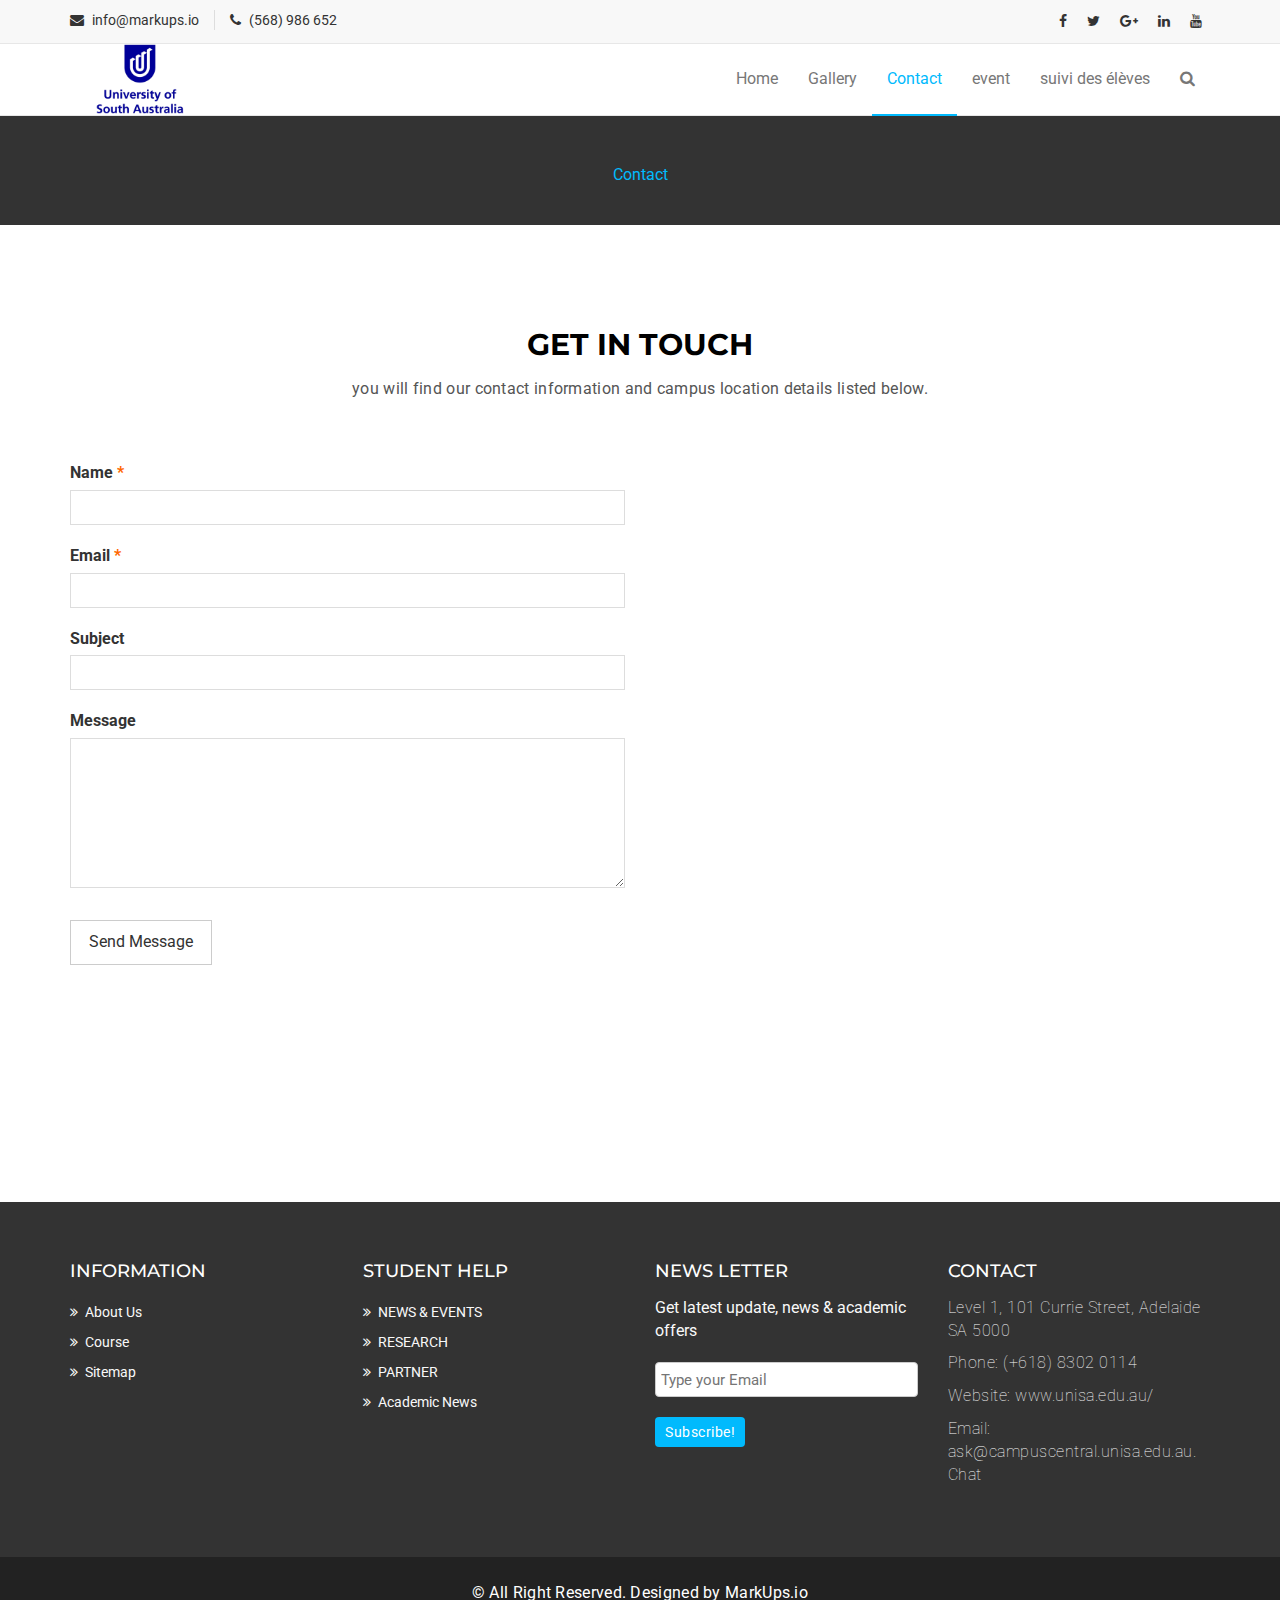
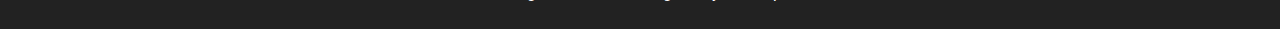
<file: contact.html>
<!DOCTYPE html>
<html lang="en">
  <head>
    <meta charset="utf-8">
    <meta http-equiv="X-UA-Compatible" content="IE=edge">
    <meta name="viewport" content="width=device-width, initial-scale=1">    
    <title>UniSA</title>

    <!-- Favicon -->
    <link rel="shortcut icon" href="assets/img/favicon.ico" type="image/x-icon">

    <!-- Font awesome -->
    <link href="assets/css/font-awesome.css" rel="stylesheet">
    <!-- Bootstrap -->
    <link href="assets/css/bootstrap.css" rel="stylesheet">   
    <!-- Slick slider -->
    <link rel="stylesheet" type="text/css" href="assets/css/slick.css">          
    <!-- Fancybox slider -->
    <link rel="stylesheet" href="assets/css/jquery.fancybox.css" type="text/css" media="screen" /> 
    <!-- Theme color -->
    <link id="switcher" href="assets/css/theme-color/default-theme.css" rel="stylesheet">    

    <!-- Main style sheet -->
    <link href="assets/css/style.css" rel="stylesheet">    

   
    <!-- Google Fonts -->
    <link href='https://fonts.googleapis.com/css?family=Montserrat:400,700' rel='stylesheet' type='text/css'>
    <link href='https://fonts.googleapis.com/css?family=Roboto:400,400italic,300,300italic,500,700' rel='stylesheet' type='text/css'>
    

    <!-- HTML5 shim and Respond.js for IE8 support of HTML5 elements and media queries -->
    <!-- WARNING: Respond.js doesn't work if you view the page via file:// -->
    <!--[if lt IE 9]>
      <script src="https://oss.maxcdn.com/html5shiv/3.7.2/html5shiv.min.js"></script>
      <script src="https://oss.maxcdn.com/respond/1.4.2/respond.min.js"></script>
    <![endif]-->

  </head>
  <body>
  
  <!--START SCROLL TOP BUTTON -->
    <a class="scrollToTop" href="#">
      <i class="fa fa-angle-up"></i>      
    </a>
  <!-- END SCROLL TOP BUTTON -->

  <!-- Start header  -->
  <header id="mu-header">
    <div class="container">
      <div class="row">
        <div class="col-lg-12 col-md-12">
          <div class="mu-header-area">
            <div class="row">
              <div class="col-lg-6 col-md-6 col-sm-6 col-xs-6">
                <div class="mu-header-top-left">
                  <div class="mu-top-email">
                    <i class="fa fa-envelope"></i>
                    <span>info@markups.io</span>
                  </div>
                  <div class="mu-top-phone">
                    <i class="fa fa-phone"></i>
                    <span>(568) 986 652</span>
                  </div>
                </div>
              </div>
              <div class="col-lg-6 col-md-6 col-sm-6 col-xs-6">
                <div class="mu-header-top-right">
                  <nav>
                    <ul class="mu-top-social-nav">
                      <li><a href="#"><span class="fa fa-facebook"></span></a></li>
                      <li><a href="#"><span class="fa fa-twitter"></span></a></li>
                      <li><a href="#"><span class="fa fa-google-plus"></span></a></li>
                      <li><a href="#"><span class="fa fa-linkedin"></span></a></li>
                      <li><a href="#"><span class="fa fa-youtube"></span></a></li>
                    </ul>
                  </nav>
                </div>
              </div>
            </div>
          </div>
        </div>
      </div>
    </div>
  </header>
  <!-- End header  -->
  <!-- Start menu -->
  <section id="mu-menu">
    <nav class="navbar navbar-default" role="navigation">  
      <div class="container">
        <div class="navbar-header">
          <!-- FOR MOBILE VIEW COLLAPSED BUTTON -->
          <button type="button" class="navbar-toggle collapsed" data-toggle="collapse" data-target="#navbar" aria-expanded="false" aria-controls="navbar">
            <span class="sr-only">Toggle navigation</span>
            <span class="icon-bar"></span>
            <span class="icon-bar"></span>
            <span class="icon-bar"></span>
          </button>
          <!-- LOGO -->              
          <!-- TEXT BASED LOGO -->
          
          <!-- IMG BASED LOGO  -->
          <a class="navbar-brand" href="index.html"><img src="unisa-logo.png" alt="logo"></a>
        </div>
        <div id="navbar" class="navbar-collapse collapse">
          <ul id="top-menu" class="nav navbar-nav navbar-right main-nav">
            <li><a href="index.html">Home</a></li>            
            <li class="dropdown">
            </li>           
            <li><a href="gallery.html">Gallery</a></li>
            <li class="dropdown">
            </li>            
            <li class="active"><a href="contact.html">Contact</a></li> 
            <li><a href="event.html">event</a></li>   
            <li><a href="suivi des élèves.html">suivi des élèves</a></li>   
            <li><a href="#" id="mu-search-icon"><i class="fa fa-search"></i></a></li>
          </ul>                   
        </div><!--/.nav-collapse -->        
      </div>     
    </nav>
  </section>
  <!-- End menu -->
  <!-- Start search box -->
  <div id="mu-search">
    <div class="mu-search-area">      
      <button class="mu-search-close"><span class="fa fa-close"></span></button>
      <div class="container">
        <div class="row">
          <div class="col-md-12">            
            <form class="mu-search-form">
             <input type="search" placeholder="Type Your Keyword(s) & Hit Enter">
            </form>
          </div>
        </div>
      </div>
    </div>
  </div>
  <!-- End search box -->
 <!-- Page breadcrumb -->
 <section id="mu-page-breadcrumb">
   <div class="container">
     <div class="row">
       <div class="col-md-12">
         <div class="mu-page-breadcrumb-area">
           <ol class="breadcrumb">           
            <li class="active">Contact</li>
          </ol>
         </div>
       </div>
     </div>
   </div>
 </section>
 <!-- End breadcrumb -->

 <!-- Start contact  -->
 <section id="mu-contact">
   <div class="container">
     <div class="row">
       <div class="col-md-12">
         <div class="mu-contact-area">
          <!-- start title -->
          <div class="mu-title">
            <h2>Get in Touch</h2>
            <p>you will find our contact information and campus location details listed below. </p>
          </div>
          <!-- end title -->
          <!-- start contact content -->
          <div class="mu-contact-content">           
            <div class="row">
              <div class="col-md-6">
                <div class="mu-contact-left">
                  <form class="contactform">                  
                    <p class="comment-form-author">
                      <label for="author">Name <span class="required">*</span></label>
                      <input type="text" required="required" size="30" value="" name="author">
                    </p>
                    <p class="comment-form-email">
                      <label for="email">Email <span class="required">*</span></label>
                      <input type="email" required="required" aria-required="true" value="" name="email">
                    </p>
                    <p class="comment-form-url">
                      <label for="subject">Subject</label>
                      <input type="text" name="subject">  
                    </p>
                    <p class="comment-form-comment">
                      <label for="comment">Message</label>
                      <textarea required="required" aria-required="true" rows="8" cols="45" name="comment"></textarea>
                    </p>                
                    <p class="form-submit">
                      <input type="submit" value="Send Message" class="mu-post-btn" name="submit">
                    </p>        
                  </form>
                </div>
              </div>
              <div class="col-md-6">
                <div class="mu-contact-right">
                  <iframe src="https://www.google.com/maps/embed?pb=!1m18!1m12!1m3!1d3271.4533632265598!2d138.60447821402732!3d-34.9201651803787!2m3!1f0!2f0!3f0!3m2!1i1024!2i768!4f13.1!3m3!1m2!1s0x6ab0c92d1b0d31a9%3A0xf03365545bac8c0!2sUniversit%C3%A9%20d&#39;Australie-M%C3%A9ridionale!5e0!3m2!1sfr!2sma!4v1575631259650!5m2!1sfr!2sma" width="600" height="450" frameborder="0" style="border:0;" allowfullscreen=""></iframe>
                </div>
              </div>
            </div>
          </div>
          <!-- end contact content -->
         </div>
       </div>
     </div>
   </div>
 </section>
 <!-- End contact  -->
 <!-- Start footer -->
 <footer id="mu-footer">
  <!-- start footer top -->
  <div class="mu-footer-top">
    <div class="container">
      <div class="mu-footer-top-area">
        <div class="row">
          <div class="col-lg-3 col-md-3 col-sm-3">
            <div class="mu-footer-widget">
              <h4>Information</h4>
              <ul>
                <li><a href="https://fr.wikipedia.org/wiki/Universit%C3%A9_d'Australie-M%C3%A9ridionale" target="blanck">About Us</a></li>
                <li><a href="https://www.unisa.edu.au/research/Hawke-EU-Centre-for-Mobilities-Migrations-and-Cultural-Transformations/News/CIDEII_Monnet_Project_Completed/#.XeoOzuhKhWI" target="blanck">Course</a></li>
                <li><a href="file:///C:/Users/admin/Desktop/Varsity/contact.html" target="blanck" >Sitemap</a></li>
              </ul>
            </div>
          </div>
          <div class="col-lg-3 col-md-3 col-sm-3">
            <div class="mu-footer-widget">
              <h4>Student Help</h4>
              <ul>
                <li><a href="https://www.unisa.edu.au/Media-Centre/" target="blanck">NEWS & EVENTS</a></li>
                <li><a href="https://www.unisa.edu.au/Media-Centre/" target="blanck">RESEARCH</a></li>
                <li><a href="https://www.unisa.edu.au/Media-Centre/" target="blanck">PARTNER</a></li>
                <li><a href="https://www.unisa.edu.au/Media-Centre/" target="blanck">Academic News</a></li>                  
              </ul>
            </div>
          </div>
          <div class="col-lg-3 col-md-3 col-sm-3">
            <div class="mu-footer-widget">
              <h4>News letter</h4>
              <p>Get latest update, news & academic offers</p>
              <form class="mu-subscribe-form">
                <input type="email" placeholder="Type your Email">
                <button class="mu-subscribe-btn" type="submit">Subscribe!</button>
              </form>               
            </div>
          </div>
          <div class="col-lg-3 col-md-3 col-sm-3">
            <div class="mu-footer-widget">
              <h4>Contact</h4>
              <address>
                <p>Level 1, 101 Currie Street, Adelaide SA 5000</p>
                <p>Phone: (+618) 8302 0114 </p>
                <p>Website: www.unisa.edu.au/</p>
                <p>Email:  ask@campuscentral.unisa.edu.au. Chat </p>
              </address>
            </div>
          </div>
        </div>
      </div>
    </div>
  </div>
  <!-- end footer top -->
  <!-- start footer bottom -->
  <div class="mu-footer-bottom">
    <div class="container">
      <div class="mu-footer-bottom-area">
        <p>&copy; All Right Reserved. Designed by <a href="http://www.markups.io/" rel="nofollow">MarkUps.io</a></p>
      </div>
    </div>
  </div>
  <!-- end footer bottom -->
</footer>
<!-- End footer -->
<!-- jQuery library -->
<script src="assets/js/jquery.min.js"></script>  
<!-- Include all compiled plugins (below), or include individual files as needed -->
<script src="assets/js/bootstrap.js"></script>   
<!-- Slick slider -->
<script type="text/javascript" src="assets/js/slick.js"></script>
<!-- Counter -->
<script type="text/javascript" src="assets/js/waypoints.js"></script>
<script type="text/javascript" src="assets/js/jquery.counterup.js"></script>  
<!-- Mixit slider -->
<script type="text/javascript" src="assets/js/jquery.mixitup.js"></script>
<!-- Add fancyBox -->        
<script type="text/javascript" src="assets/js/jquery.fancybox.pack.js"></script>
<!-- Custom js -->
<script src="assets/js/custom.js"></script> 
</body>
</html>
</file>
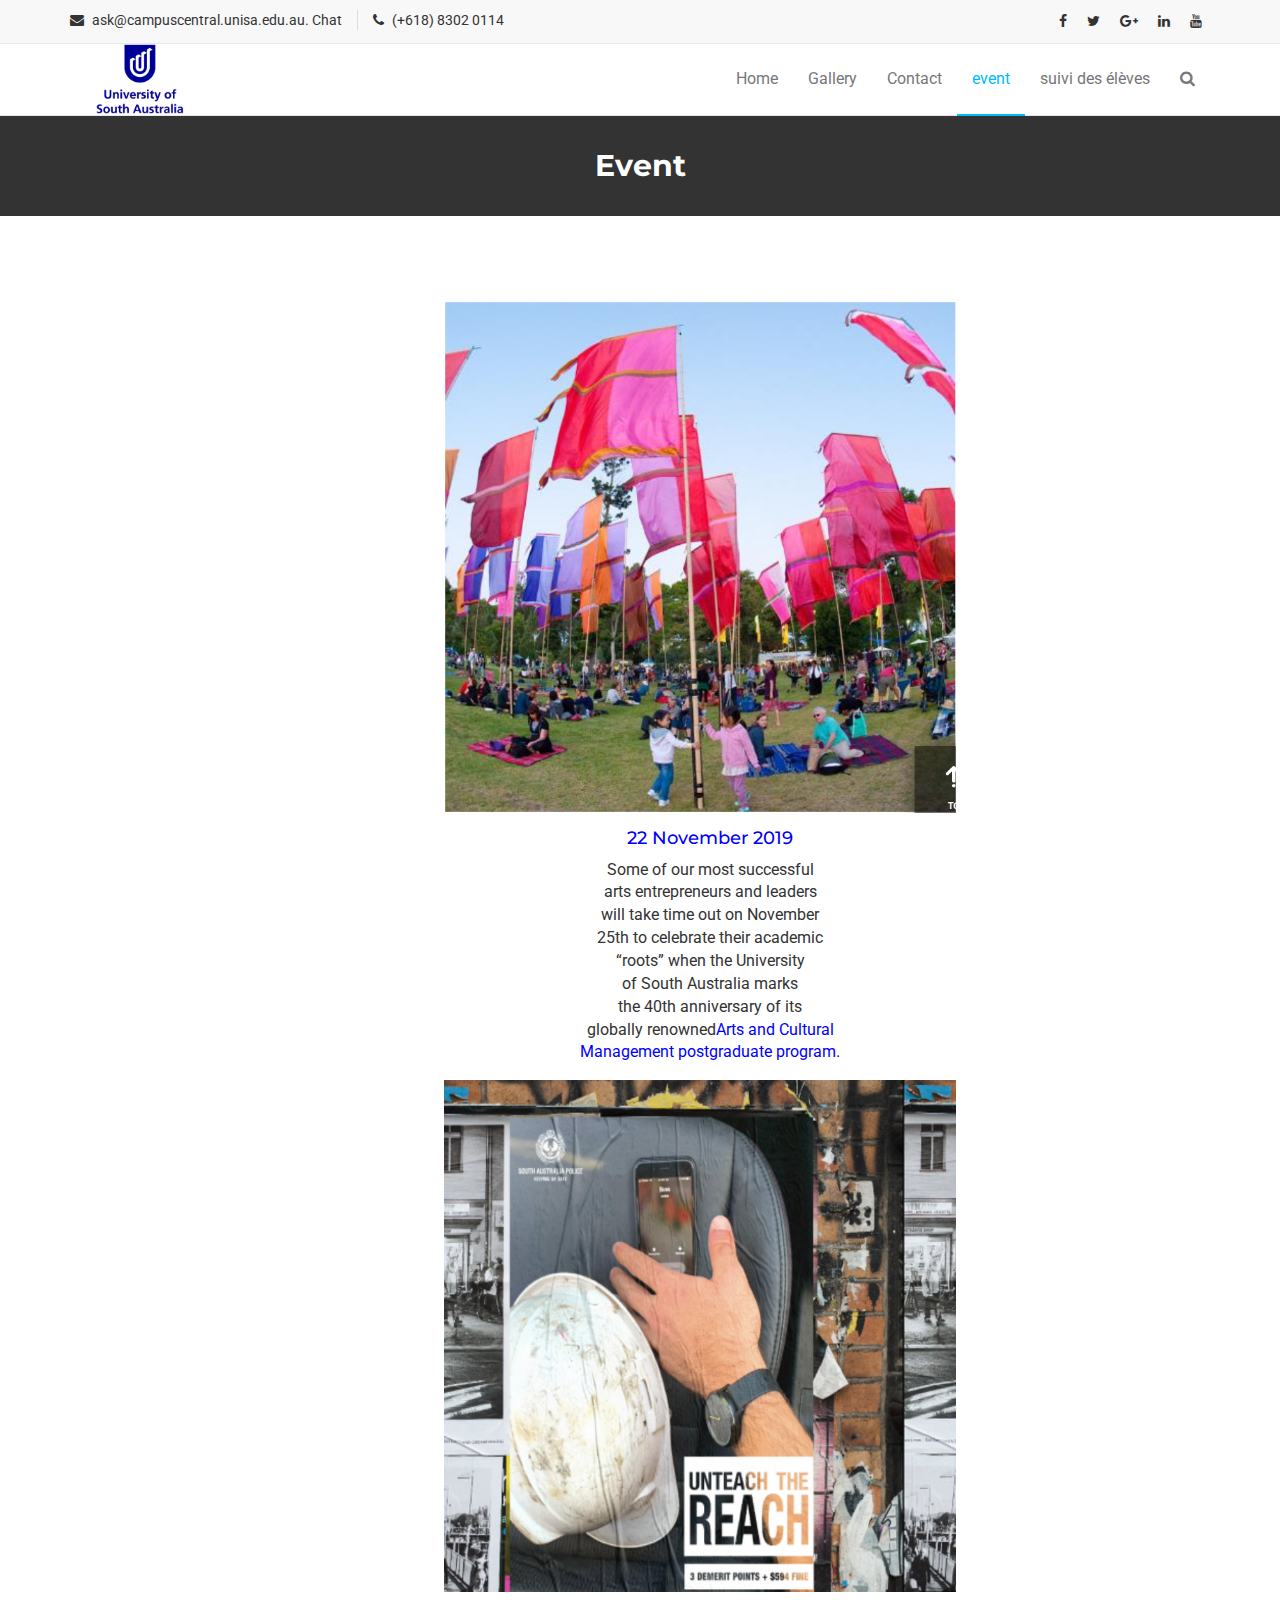
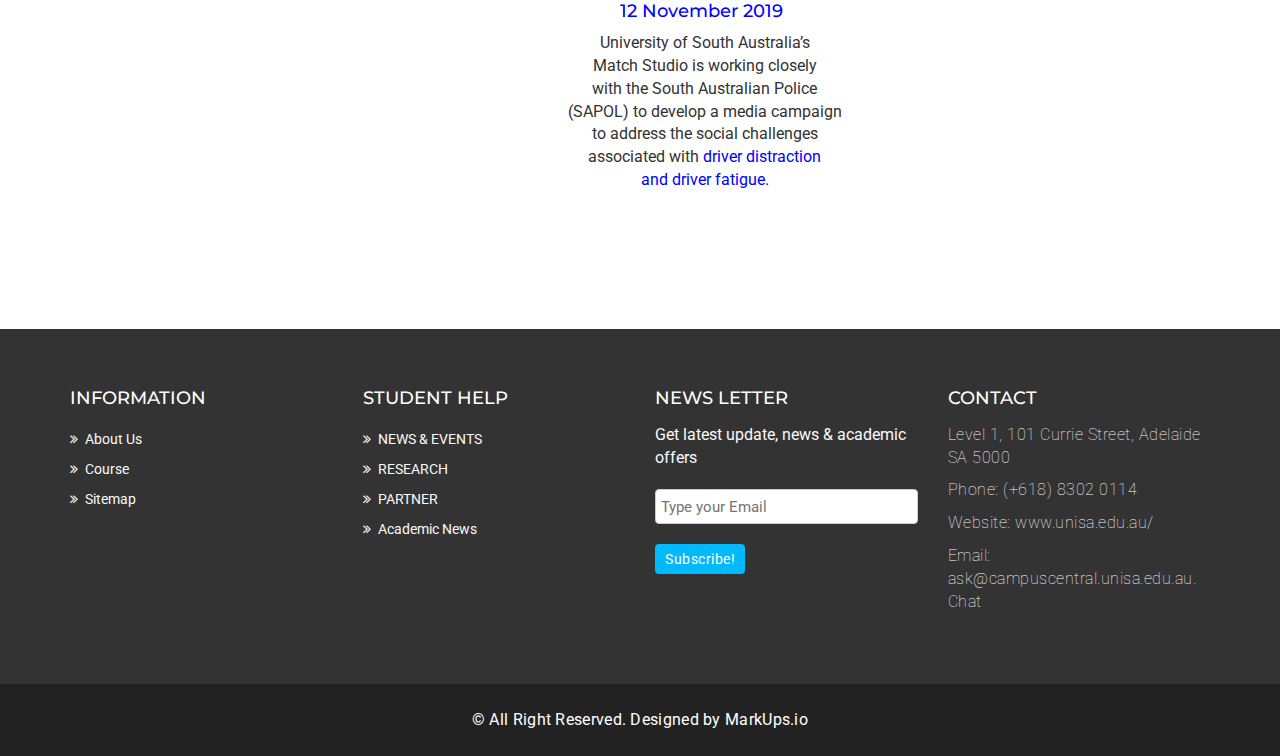
<file: event.html>
<!DOCTYPE html>
<html lang="en">
  <head>
    <meta charset="utf-8">
    <meta http-equiv="X-UA-Compatible" content="IE=edge">
    <meta name="viewport" content="width=device-width, initial-scale=1">    
    <title>UniSA</title>

    <!-- Favicon -->
    <link rel="shortcut icon" href="assets/img/favicon.ico" type="image/x-icon">

    <!-- Font awesome -->
    <link href="assets/css/font-awesome.css" rel="stylesheet">
    <!-- Bootstrap -->
    <link href="assets/css/bootstrap.css" rel="stylesheet">   
    <!-- Slick slider -->
    <link rel="stylesheet" type="text/css" href="assets/css/slick.css">          
    <!-- Fancybox slider -->
    <link rel="stylesheet" href="assets/css/jquery.fancybox.css" type="text/css" media="screen" /> 
    <!-- Theme color -->
    <link id="switcher" href="assets/css/theme-color/default-theme.css" rel="stylesheet">          

    <!-- Main style sheet -->
    <link href="assets/css/style.css" rel="stylesheet">    

   
    <!-- Google Fonts -->
    <link href='https://fonts.googleapis.com/css?family=Montserrat:400,700' rel='stylesheet' type='text/css'>
    <link href='https://fonts.googleapis.com/css?family=Roboto:400,400italic,300,300italic,500,700' rel='stylesheet' type='text/css'>
    

    <!-- HTML5 shim and Respond.js for IE8 support of HTML5 elements and media queries -->
    <!-- WARNING: Respond.js doesn't work if you view the page via file:// -->
    <!--[if lt IE 9]>
      <script src="https://oss.maxcdn.com/html5shiv/3.7.2/html5shiv.min.js"></script>
      <script src="https://oss.maxcdn.com/respond/1.4.2/respond.min.js"></script>
    <![endif]-->

  </head>
  <body> 

  <!--START SCROLL TOP BUTTON -->
    <a class="scrollToTop" href="#">
      <i class="fa fa-angle-up"></i>      
    </a>
  <!-- END SCROLL TOP BUTTON -->

  <!-- Start header  -->
  <header id="mu-header">
    <div class="container">
      <div class="row">
        <div class="col-lg-12 col-md-12">
          <div class="mu-header-area">
            <div class="row">
              <div class="col-lg-6 col-md-6 col-sm-6 col-xs-6">
                <div class="mu-header-top-left">
                  <div class="mu-top-email">
                    <i class="fa fa-envelope"></i>
                    <span>ask@campuscentral.unisa.edu.au. Chat</span>
                  </div>
                  <div class="mu-top-phone">
                    <i class="fa fa-phone"></i>
                    <span>(+618) 8302 0114</span>
                  </div>
                </div>
              </div>
              <div class="col-lg-6 col-md-6 col-sm-6 col-xs-6">
                <div class="mu-header-top-right">
                  <nav>
                    <ul class="mu-top-social-nav">
                      <li><a href="#"><span class="fa fa-facebook"></span></a></li>
                      <li><a href="#"><span class="fa fa-twitter"></span></a></li>
                      <li><a href="#"><span class="fa fa-google-plus"></span></a></li>
                      <li><a href="#"><span class="fa fa-linkedin"></span></a></li>
                      <li><a href="#"><span class="fa fa-youtube"></span></a></li>
                    </ul>
                  </nav>
                </div>
              </div>
            </div>
          </div>
        </div>
      </div>
    </div>
  </header>
  <!-- End header  -->
  <!-- Start menu -->
  <section id="mu-menu">
    <nav class="navbar navbar-default" role="navigation">  
      <div class="container">
        <div class="navbar-header">
          <!-- FOR MOBILE VIEW COLLAPSED BUTTON -->
          <button type="button" class="navbar-toggle collapsed" data-toggle="collapse" data-target="#navbar" aria-expanded="false" aria-controls="navbar">
            <span class="sr-only">Toggle navigation</span>
            <span class="icon-bar"></span>
            <span class="icon-bar"></span>
            <span class="icon-bar"></span>
          </button>
          <!-- LOGO -->              
          <!-- TEXT BASED LOGO -->
          
          <!-- IMG BASED LOGO  -->
          <a class="navbar-brand" href="index.html"><img src="unisa-logo.png" alt="logo"></a>
        </div>
        <div id="navbar" class="navbar-collapse collapse">
          <ul id="top-menu" class="nav navbar-nav navbar-right main-nav">
            <li ><a href="index.html">Home</a></li>            
            <li class="dropdown"> 
            </li>           
            <li><a href="gallery.html">Gallery</a></li>
            <li class="dropdown">
              <ul class="dropdown-menu" role="menu">          
              </ul>
            </li>            
            <li><a href="contact.html">Contact</a></li>   
            <li class="active"><a href="event.html">event</a></li> 
            <li><a href="suivé des élèves.html">suivi des élèves</a></li>           
            <li><a href="#" id="mu-search-icon"><i class="fa fa-search"></i></a></li>
          </li>  
        </ul>                   
        </div><!--/.nav-collapse -->        
      </div>     
    </nav>
  </section>
  <!-- End menu -->
  <!-- Start search box -->
  <div id="mu-search">
    <div class="mu-search-area">      
      <button class="mu-search-close"><span class="fa fa-close"></span></button>
      <div class="container">
        <div class="row">
          <div class="col-md-12">            
            <form class="mu-search-form">
              <input type="search" placeholder="Type Your Keyword(s) & Hit Enter">              
            </form>
          </div>
        </div>
      </div>
    </div>
  </div>
  <!-- End search box -->
  <section id="mu-page-breadcrumb">
      <div class="container">
        <div class="row">
          <div class="col-md-12">
            <div class="mu-page-breadcrumb-area">
              <h2>Event</h2>
            </div>
          </div>
        </div>
      </div>
    </section>
            <div>
                   <center><img src="Annotation.png" style="display: inline; width: 40%; height: 20%; top: -9%;left:200PX.;margin-top: 85px;margin-left: 120px;margin-bottom: 56px;">
                    <div style="margin-left: 11%; position: relative;bottom:  -500%;top: 2%;">
                   <h4 style="color: blue;    margin-top: -40px;"> 22 November 2019</h4>
                  <p> Some of our most successful<br> arts entrepreneurs and leaders<br> will take time out on November<br> 25th to celebrate their academic<br> “roots” when the University<br> of South Australia marks <br>the 40th anniversary of its<br> globally renowned<a href="https://study.unisa.edu.au/degrees/master-of-management-arts-and-cultural-management" style="color: blue;" target="blanck">Arts and Cultural <BR> Management postgraduate program.</a></p>
            </div>
          </div>
        </center> 
          <div>
             <center> <img src="evennt.PNG" style="display: inline;width: 40%; height: 20%;top: 110%;left:200PX.;margin-top: 6px;margin-left: 120px;margin-bottom: 27px;">
            
             <h4 style="color: blue;margin-left: 123px;margin-top: -17px;"> 12 November 2019</h4>
             <p style="margin: 0 0 10px; margin-left: 129px;">University of South Australia’s<br> Match Studio
              is working closely<br> with the South Australian Police<br> (SAPOL) to develop a media campaign<br> to address the social challenges<br> associated with <a href="https://aad.unisa.edu.au/research/research-areas/matchstudio/" style="color:blue;" target="blanck">driver distraction<br> and driver fatigue.</a></p>
            </center>
            
    </div>

    <!-- Start footer -->
  <footer id="mu-footer">
    <!-- start footer top -->
    <div class="mu-footer-top">
      <div class="container">
        <div class="mu-footer-top-area">
          <div class="row">
            <div class="col-lg-3 col-md-3 col-sm-3">
              <div class="mu-footer-widget">
                <h4>Information</h4>
                <ul>
                  <li><a href="https://fr.wikipedia.org/wiki/Universit%C3%A9_d'Australie-M%C3%A9ridionale" target="blanck">About Us</a></li>
                  <li><a href="https://www.unisa.edu.au/research/Hawke-EU-Centre-for-Mobilities-Migrations-and-Cultural-Transformations/News/CIDEII_Monnet_Project_Completed/#.XeoOzuhKhWI" target="blanck">Course</a></li>
                  <li><a href="file:///C:/Users/admin/Desktop/Varsity/contact.html" target="blanck" >Sitemap</a></li>
                </ul>
              </div>
            </div>
            <div class="col-lg-3 col-md-3 col-sm-3">
              <div class="mu-footer-widget">
                <h4>Student Help</h4>
                <ul>
                  <li><a href="https://www.unisa.edu.au/Media-Centre/" target="blanck">NEWS & EVENTS</a></li>
                  <li><a href="https://www.unisa.edu.au/Media-Centre/" target="blanck">RESEARCH</a></li>
                  <li><a href="https://www.unisa.edu.au/Media-Centre/" target="blanck">PARTNER</a></li>
                  <li><a href="https://www.unisa.edu.au/Media-Centre/" target="blanck">Academic News</a></li>                  
                </ul>
              </div>
            </div>
            <div class="col-lg-3 col-md-3 col-sm-3">
              <div class="mu-footer-widget">
                <h4>News letter</h4>
                <p>Get latest update, news & academic offers</p>
                <form class="mu-subscribe-form">
                  <input type="email" placeholder="Type your Email">
                  <button class="mu-subscribe-btn" type="submit">Subscribe!</button>
                </form>               
              </div>
            </div>
            <div class="col-lg-3 col-md-3 col-sm-3">
              <div class="mu-footer-widget">
                <h4>Contact</h4>
                <address>
                  <p>Level 1, 101 Currie Street, Adelaide SA 5000</p>
                  <p>Phone: (+618) 8302 0114 </p>
                  <p>Website: www.unisa.edu.au/</p>
                  <p>Email:  ask@campuscentral.unisa.edu.au. Chat </p>
                </address>
              </div>
            </div>
          </div>
        </div>
      </div>
    </div>
    <!-- end footer top -->
    <!-- start footer bottom -->
    <div class="mu-footer-bottom">
      <div class="container">
        <div class="mu-footer-bottom-area">
          <p>&copy; All Right Reserved. Designed by <a href="http://www.markups.io/" rel="nofollow">MarkUps.io</a></p>
        </div>
      </div>
    </div>
    <!-- end footer bottom -->
  </footer>
  <!-- End footer -->
  <!-- jQuery library -->
  <script src="assets/js/jquery.min.js"></script>  
  <!-- Include all compiled plugins (below), or include individual files as needed -->
  <script src="assets/js/bootstrap.js"></script>   
  <!-- Slick slider -->
  <script type="text/javascript" src="assets/js/slick.js"></script>
  <!-- Counter -->
  <script type="text/javascript" src="assets/js/waypoints.js"></script>
  <script type="text/javascript" src="assets/js/jquery.counterup.js"></script>  
  <!-- Mixit slider -->
  <script type="text/javascript" src="assets/js/jquery.mixitup.js"></script>
  <!-- Add fancyBox -->        
  <script type="text/javascript" src="assets/js/jquery.fancybox.pack.js"></script>
  <!-- Custom js -->
  <script src="assets/js/custom.js"></script> 
  </body>
</html>
</file>
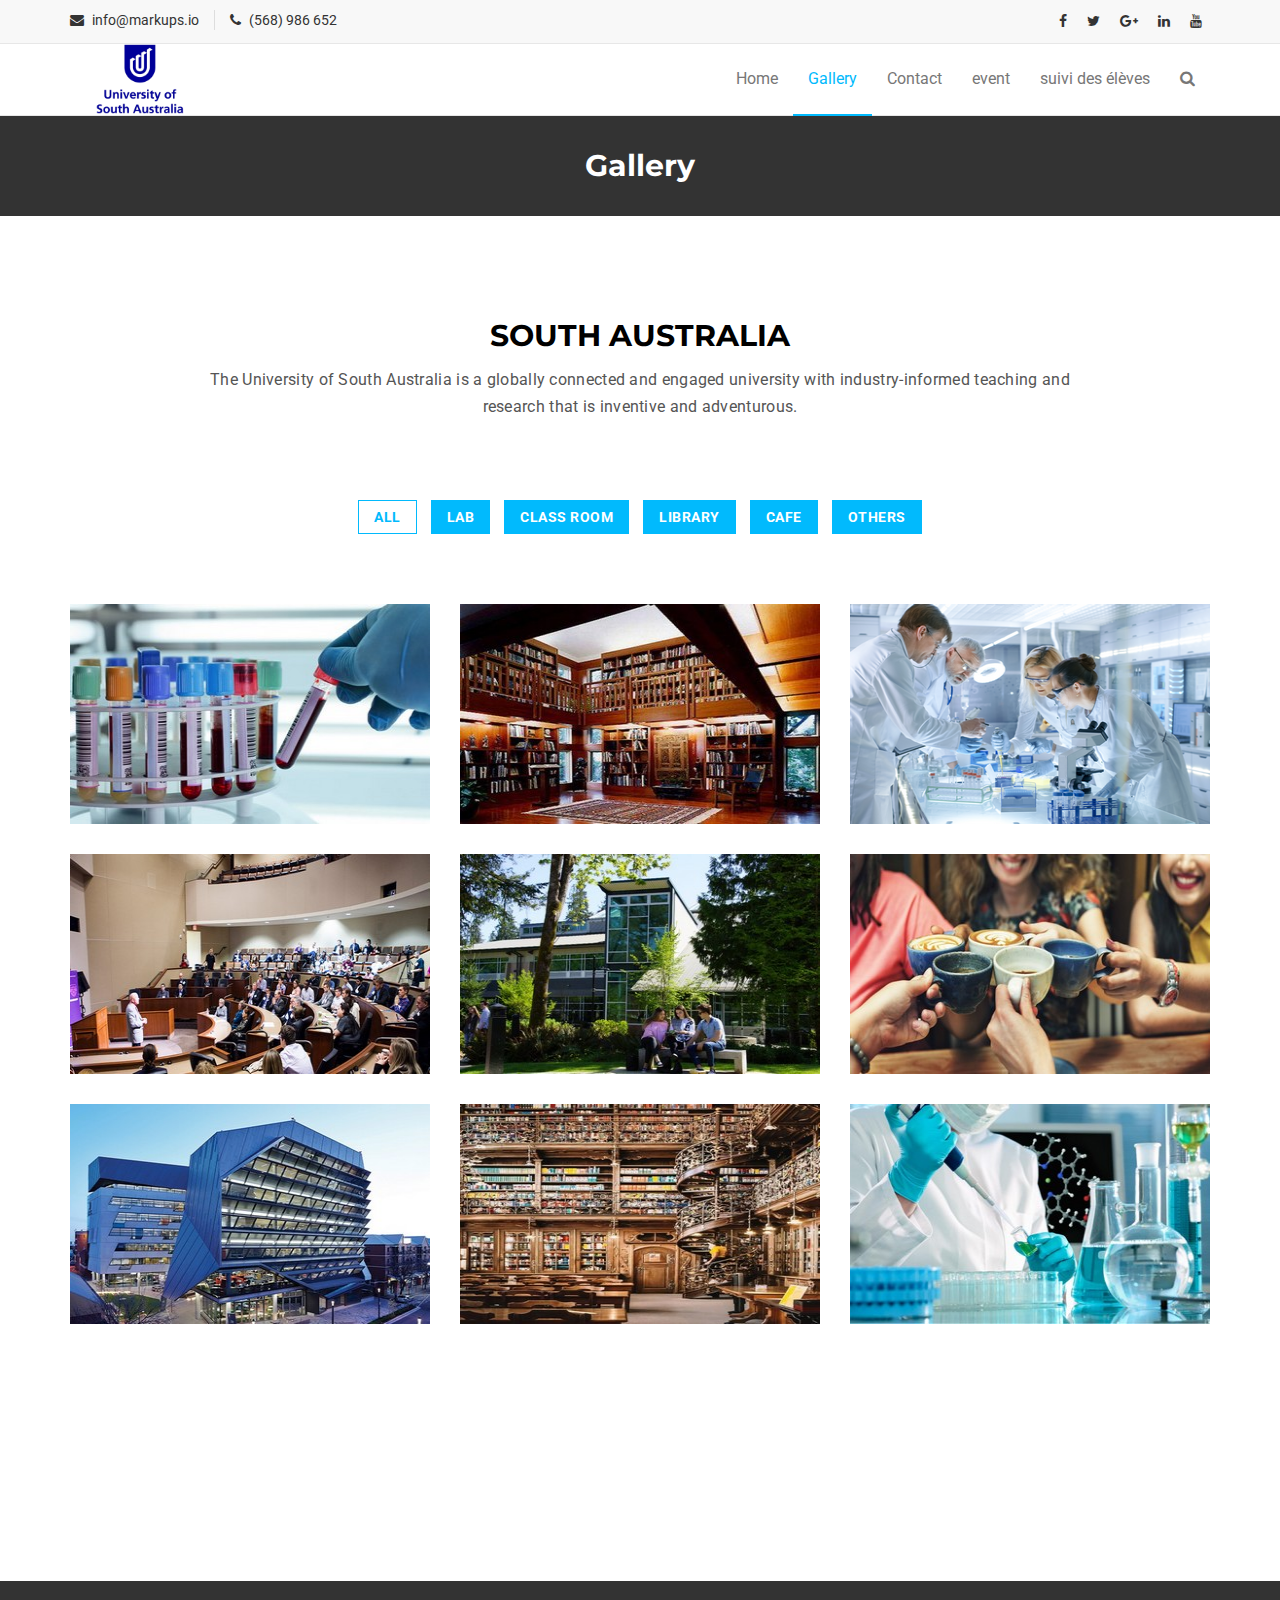
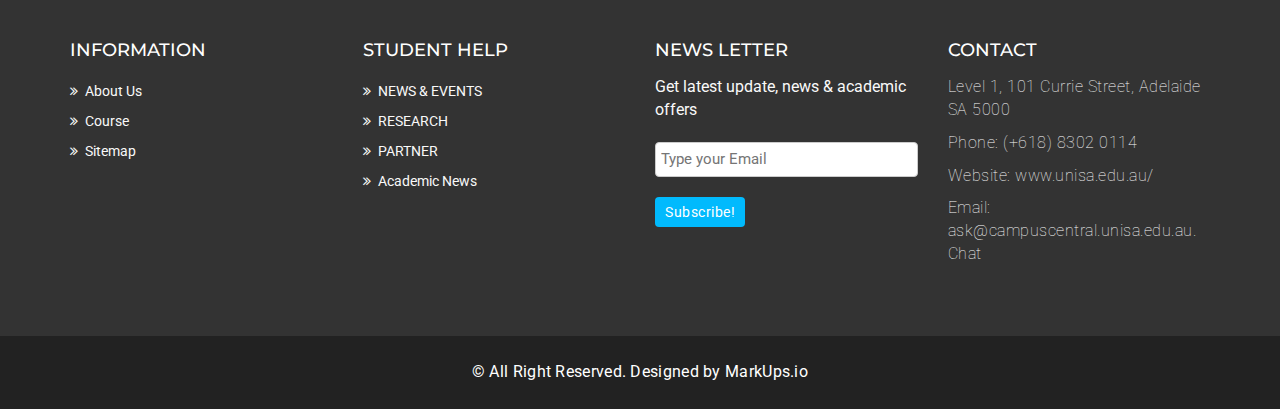
<file: gallery.html>
<!DOCTYPE html>
<html lang="en">
  <head>
    <meta charset="utf-8">
    <meta http-equiv="X-UA-Compatible" content="IE=edge">
    <meta name="viewport" content="width=device-width, initial-scale=1">    
    <title>Usine</title>
    <!-- Favicon -->
    <link rel="shortcut icon" href="assets/img/favicon.ico" type="image/x-icon">
    <!-- Font awesome -->
    <link href="assets/css/font-awesome.css" rel="stylesheet">
    <!-- Bootstrap -->
    <link href="assets/css/bootstrap.css" rel="stylesheet">   
    <!-- Slick slider -->
    <link rel="stylesheet" type="text/css" href="assets/css/slick.css">          
    <!-- Fancybox slider -->
    <link rel="stylesheet" href="assets/css/jquery.fancybox.css" type="text/css" media="screen" /> 
    <!-- Theme color -->
    <link id="switcher" href="assets/css/theme-color/default-theme.css" rel="stylesheet">  
    <!-- Main style sheet -->
    <link href="assets/css/style.css" rel="stylesheet">    
    <!-- Google Fonts -->
    <link href='https://fonts.googleapis.com/css?family=Montserrat:400,700' rel='stylesheet' type='text/css'>
    <link href='https://fonts.googleapis.com/css?family=Roboto:400,400italic,300,300italic,500,700' rel='stylesheet' type='text/css'>
    <!-- HTML5 shim and Respond.js for IE8 support of HTML5 elements and media queries -->
    <!-- WARNING: Respond.js doesn't work if you view the page via file:// -->
    <!--[if lt IE 9]>
      <script src="https://oss.maxcdn.com/html5shiv/3.7.2/html5shiv.min.js"></script>
      <script src="https://oss.maxcdn.com/respond/1.4.2/respond.min.js"></script>
    <![endif]-->
  </head>
  <body> 
  <!--START SCROLL TOP BUTTON -->
    <a class="scrollToTop" href="#">
      <i class="fa fa-angle-up"></i>      
    </a>
  <!-- END SCROLL TOP BUTTON -->
  <!-- Start header  -->
  <header id="mu-header">
    <div class="container">
      <div class="row">
        <div class="col-lg-12 col-md-12">
          <div class="mu-header-area">
            <div class="row">
              <div class="col-lg-6 col-md-6 col-sm-6 col-xs-6">
                <div class="mu-header-top-left">
                  <div class="mu-top-email">
                    <i class="fa fa-envelope"></i>
                    <span>info@markups.io</span>
                  </div>
                  <div class="mu-top-phone">
                    <i class="fa fa-phone"></i>
                    <span>(568) 986 652</span>
                  </div>
                </div>
              </div>
              <div class="col-lg-6 col-md-6 col-sm-6 col-xs-6">
                <div class="mu-header-top-right">
                  <nav>
                    <ul class="mu-top-social-nav">
                      <li><a href="#"><span class="fa fa-facebook"></span></a></li>
                      <li><a href="#"><span class="fa fa-twitter"></span></a></li>
                      <li><a href="#"><span class="fa fa-google-plus"></span></a></li>
                      <li><a href="#"><span class="fa fa-linkedin"></span></a></li>
                      <li><a href="#"><span class="fa fa-youtube"></span></a></li>
                    </ul>
                  </nav>
                </div>
              </div>
            </div>
          </div>
        </div>
      </div>
    </div>
  </header>
  <!-- End header  -->
  <!-- Start menu -->
  <section id="mu-menu">
    <nav class="navbar navbar-default" role="navigation">  
      <div class="container">
        <div class="navbar-header">
          <!-- FOR MOBILE VIEW COLLAPSED BUTTON -->
          <button type="button" class="navbar-toggle collapsed" data-toggle="collapse" data-target="#navbar" aria-expanded="false" aria-controls="navbar">
            <span class="sr-only">Toggle navigation</span>
            <span class="icon-bar"></span>
            <span class="icon-bar"></span>
            <span class="icon-bar"></span>
          </button>
          <!-- LOGO -->              
          <!-- TEXT BASED LOGO -->
          <!-- IMG BASED LOGO  -->
          <a class="navbar-brand" href="index.html"><img src="unisa-logo.png" alt="logo"></a>
        </div>
        <div id="navbar" class="navbar-collapse collapse">
          <ul id="top-menu" class="nav navbar-nav navbar-right main-nav">
            <li><a href="index.html">Home</a></li>            
            <li class="dropdown"> 
            </li>           
            <li class="active"><a href="gallery.html">Gallery</a></li>
            <li class="dropdown">
            </li>            
            <li><a href="contact.html">Contact</a></li> 
            <li><a href="event.html">event</a></li> 
            <li><a href="suivé des élèves.html">suivi des élèves</a></li>              
            <li><a href="#" id="mu-search-icon"><i class="fa fa-search"></i></a></li>
          </ul>                    
        </div><!--/.nav-collapse -->        
      </div>     
    </nav>
  </section>
  <!-- End menu -->
  <!-- Start search box -->
  <div id="mu-search">
    <div class="mu-search-area">      
      <button class="mu-search-close"><span class="fa fa-close"></span></button>
      <div class="container">
        <div class="row">
          <div class="col-md-12">            
            <form class="mu-search-form">
              <input type="search" placeholder="Type Your Keyword(s) & Hit Enter">
            </form>
          </div>
        </div>
      </div>
    </div>
  </div>
  <!-- End search box -->
 <!-- Page breadcrumb -->
 <section id="mu-page-breadcrumb">
   <div class="container">
     <div class="row">
       <div class="col-md-12">
         <div class="mu-page-breadcrumb-area">
           <h2>Gallery</h2>
         </div>
       </div>
     </div>
   </div>
 </section>
 <!-- End breadcrumb -->
 <!-- Start gallery  -->
 <section id="mu-gallery">
   <div class="container">
     <div class="row">
       <div class="col-md-12">
         <div class="mu-gallery-area">
          <!-- start title -->
          <div class="mu-title">
            <h2>South Australia</h2>
            <p>The University of South Australia is a globally connected and engaged university with industry-informed teaching and research that is inventive and adventurous.</p>
          </div>
          <!-- end title -->
          <!-- start gallery content -->
          <div class="mu-gallery-content">
            <!-- Start gallery menu -->
            <div class="mu-gallery-top">              
              <ul>
                <li class="filter active" data-filter="all">All</li>
                <li class="filter" data-filter=".lab">Lab</li>
                <li class="filter" data-filter=".classroom">Class Room</li>
                <li class="filter" data-filter=".library">Library</li>
                <li class="filter" data-filter=".cafe">Cafe</li>
                <li class="filter" data-filter=".others">Others</li>
              </ul>
            </div>
            <!-- End gallery menu -->
            <div class="mu-gallery-body">
              <ul id="mixit-container" class="row">
                <!-- start single gallery image -->
                <li class="col-md-4 col-sm-6 col-xs-12 mix lab">
                  <div class="mu-single-gallery">                  
                    <div class="mu-single-gallery-item">
                      <div class="mu-single-gallery-img">
                        <a href="#"><img alt="img" src="ouvrir-laboratoire-analyses-medicales.jpg"></a>
                      </div>
                      <div class="mu-single-gallery-info">
                        <div class="mu-single-gallery-info-inner">
                          <h4>Web Design</h4>
                          <p>Web Design</p>
                          <a href="assets/img/gallery/big/1.jpg" data-fancybox-group="gallery" class="fancybox"><span class="fa fa-eye"></span></a>
                          <a href="#" class="aa-link"><span class="fa fa-link"></span></a>
                        </div>
                      </div>                  
                    </div>
                  </div>
                </li>
                <!-- start single gallery image -->
               <li class="col-md-4 col-sm-6 col-xs-12 mix library">
                  <div class="mu-single-gallery">                  
                    <div class="mu-single-gallery-item">
                      <div class="mu-single-gallery-img">
                        <a href="#"><img alt="img" src="Amazing-Private-Libraries-1-4768.jpg"></a>
                      </div>
                       <div class="mu-single-gallery-info">
                        <div class="mu-single-gallery-info-inner">
                          <h4>Animation</h4>
                          <p>Animation</p>
                          <a href="assets/img/gallery/big/2.jpg" data-fancybox-group="gallery" class="fancybox"><span class="fa fa-eye"></span></a>
                          <a href="#" class="aa-link"><span class="fa fa-link"></span></a>
                        </div>
                      </div> 
                    </div>
                  </div>
               </li>
                <!-- start single gallery image -->
                <li class="col-md-4 col-sm-6 col-xs-12 mix lab">
                  <div class="mu-single-gallery">                  
                    <div class="mu-single-gallery-item">
                      <div class="mu-single-gallery-img">
                        <a href="#"><img alt="img" src="home-1000x620.png"></a>
                      </div>
                      <div class="mu-single-gallery-info">
                        <div class="mu-single-gallery-info-inner">
                          <h4>Math</h4>
                          <p>Math</p>
                          <a href="assets/img/gallery/big/3.jpg" data-fancybox-group="gallery" class="fancybox"><span class="fa fa-eye"></span></a>
                          <a href="#" class="aa-link"><span class="fa fa-link"></span></a>
                        </div>
                      </div>
                    </div>
                  </div>
                </li>
                <!-- start single gallery image -->
                <li class="col-md-4 col-sm-6 col-xs-12 mix classroom">
                  <div class="mu-single-gallery">                  
                    <div class="mu-single-gallery-item">
                      <div class="mu-single-gallery-img">
                        <a href="#"><img alt="img" src="schulzeauditoriumslideshow3.jpg"></a>
                      </div>
                       <div class="mu-single-gallery-info">
                        <div class="mu-single-gallery-info-inner">
                          <h4>English</h4>
                          <p>English</p>
                          <a href="assets/img/gallery/big/4.jpg" data-fancybox-group="gallery" class="fancybox"><span class="fa fa-eye"></span></a>
                          <a href="#" class="aa-link"><span class="fa fa-link"></span></a>
                        </div>
                      </div>
                    </div>
                  </div>
                </li>
                <!-- start single gallery image -->
                <li class="col-md-4 col-sm-6 col-xs-12 mix others">
                  <div class="mu-single-gallery">                  
                    <div class="mu-single-gallery-item">
                      <div class="mu-single-gallery-img">
                        <a href="#"><img alt="img" src="cdn_-7rt6CYz0HEErhT-0YFjE4wNf-1iPsQv.png"></a>
                      </div>
                      <div class="mu-single-gallery-info">
                        <div class="mu-single-gallery-info-inner">
                          <h4>Graphics</h4>
                          <p>Graphics</p>
                          <a href="assets/img/gallery/big/5.jpg" data-fancybox-group="gallery" class="fancybox"><span class="fa fa-eye"></span></a>
                          <a href="#" class="aa-link"><span class="fa fa-link"></span></a>
                        </div>
                      </div>
                    </div>
                  </div>
                </li>
                <!-- start single gallery image -->
                <li class="col-md-4 col-sm-6 col-xs-12 mix cafe">
                  <div class="mu-single-gallery">                  
                    <div class="mu-single-gallery-item">
                      <div class="mu-single-gallery-img">
                        <a href="#"><img alt="img" src="coffee2.jpg"></a>
                      </div>
                       <div class="mu-single-gallery-info">
                        <div class="mu-single-gallery-info-inner">
                          <h4>Health</h4>
                          <p>Health</p>
                          <a href="assets/img/gallery/big/6.jpg" data-fancybox-group="gallery" class="fancybox"><span class="fa fa-eye"></span></a>
                          <a href="#" class="aa-link"><span class="fa fa-link"></span></a>
                        </div>
                      </div>
                    </div>
                  </div>
                </li>
                <!-- start single gallery image -->
                <li class="col-md-4 col-sm-6 col-xs-12 mix others">
                  <div class="mu-single-gallery">                  
                    <div class="mu-single-gallery-item">
                      <div class="mu-single-gallery-img">
                        <a href="#"><img alt="img" src="1542157332-UniSA_campus.jpg"></a>
                      </div>
                      <div class="mu-single-gallery-info">
                        <div class="mu-single-gallery-info-inner">
                          <h4>Sports</h4>
                          <p>Sports</p>
                          <a href="assets/img/gallery/big/7.jpg" data-fancybox-group="gallery" class="fancybox"><span class="fa fa-eye"></span></a>
                          <a href="#" class="aa-link"><span class="fa fa-link"></span></a>
                        </div>
                      </div>             
                    </div>
                  </div> 
                </li>
                 <!-- start single gallery image -->
                <li class="col-md-4 col-sm-6 col-xs-12 mix library">
                  <div class="mu-single-gallery">                  
                    <div class="mu-single-gallery-item">
                      <div class="mu-single-gallery-img">
                        <a href="#"><img alt="img" src="bd8afce8057e2314217315d536c9eb5f.jpg"></a>
                      </div>
                       <div class="mu-single-gallery-info">
                        <div class="mu-single-gallery-info-inner">
                          <h4>Health</h4>
                          <p>Health</p>
                          <a href="assets/img/gallery/big/8.jpg" data-fancybox-group="gallery" class="fancybox"><span class="fa fa-eye"></span></a>
                          <a href="#" class="aa-link"><span class="fa fa-link"></span></a>
                        </div>
                      </div>
                    </div>
                  </div>
                </li>
                <!-- start single gallery image -->
                <li class="col-md-4 col-sm-6 col-xs-12 mix lab">
                  <div class="mu-single-gallery">                  
                    <div class="mu-single-gallery-item">
                      <div class="mu-single-gallery-img">
                        <a href="#"><img alt="img" src="analyse.jpg"></a>
                      </div>
                      <div class="mu-single-gallery-info">
                        <div class="mu-single-gallery-info-inner">
                          <h4>Sports</h4>
                          <p>Sports</p>
                          <a href="assets/img/gallery/big/9.jpg" data-fancybox-group="gallery" class="fancybox"><span class="fa fa-eye"></span></a>
                          <a href="#" class="aa-link"><span class="fa fa-link"></span></a>
                        </div>
                      </div>             
                    </div>
                  </div> 
                </li>
              </ul>            
            </div>
          </div>
          <!-- end gallery content -->
         </div>
       </div>
     </div>
   </div>
 </section>
 <!-- End gallery  -->
  <!-- Start footer -->
  <footer id="mu-footer">
    <!-- start footer top -->
    <div class="mu-footer-top">
      <div class="container">
        <div class="mu-footer-top-area">
          <div class="row">
            <div class="col-lg-3 col-md-3 col-sm-3">
              <div class="mu-footer-widget">
                <h4>Information</h4>
                <ul>
                  <li><a href="https://fr.wikipedia.org/wiki/Universit%C3%A9_d'Australie-M%C3%A9ridionale" target="blanck">About Us</a></li>
                  <li><a href="https://www.unisa.edu.au/research/Hawke-EU-Centre-for-Mobilities-Migrations-and-Cultural-Transformations/News/CIDEII_Monnet_Project_Completed/#.XeoOzuhKhWI" target="blanck">Course</a></li>
                  <li><a href="file:///C:/Users/admin/Desktop/Varsity/contact.html" target="blanck" >Sitemap</a></li>
                </ul>
              </div>
            </div>
            <div class="col-lg-3 col-md-3 col-sm-3">
              <div class="mu-footer-widget">
                <h4>Student Help</h4>
                <ul>
                  <li><a href="https://www.unisa.edu.au/Media-Centre/" target="blanck">NEWS & EVENTS</a></li>
                  <li><a href="https://www.unisa.edu.au/Media-Centre/" target="blanck">RESEARCH</a></li>
                  <li><a href="https://www.unisa.edu.au/Media-Centre/" target="blanck">PARTNER</a></li>
                  <li><a href="https://www.unisa.edu.au/Media-Centre/" target="blanck">Academic News</a></li>                  
                </ul>
              </div>
            </div>
            <div class="col-lg-3 col-md-3 col-sm-3">
              <div class="mu-footer-widget">
                <h4>News letter</h4>
                <p>Get latest update, news & academic offers</p>
                <form class="mu-subscribe-form">
                  <input type="email" placeholder="Type your Email">
                  <button class="mu-subscribe-btn" type="submit">Subscribe!</button>
                </form>               
              </div>
            </div>
            <div class="col-lg-3 col-md-3 col-sm-3">
              <div class="mu-footer-widget">
                <h4>Contact</h4>
                <address>
                  <p>Level 1, 101 Currie Street, Adelaide SA 5000</p>
                  <p>Phone: (+618) 8302 0114 </p>
                  <p>Website: www.unisa.edu.au/</p>
                  <p>Email:  ask@campuscentral.unisa.edu.au. Chat </p>
                </address>
              </div>
            </div>
          </div>
        </div>
      </div>
    </div>
    <!-- end footer top -->
    <!-- start footer bottom -->
    <div class="mu-footer-bottom">
      <div class="container">
        <div class="mu-footer-bottom-area">
          <p>&copy; All Right Reserved. Designed by <a href="http://www.markups.io/" rel="nofollow">MarkUps.io</a></p>
        </div>
      </div>
    </div>
    <!-- end footer bottom -->
  </footer>
  <!-- End footer -->
  <!-- jQuery library -->
  <script src="assets/js/jquery.min.js"></script>  
  <!-- Include all compiled plugins (below), or include individual files as needed -->
  <script src="assets/js/bootstrap.js"></script>   
  <!-- Slick slider -->
  <script type="text/javascript" src="assets/js/slick.js"></script>
  <!-- Counter -->
  <script type="text/javascript" src="assets/js/waypoints.js"></script>
  <script type="text/javascript" src="assets/js/jquery.counterup.js"></script>  
  <!-- Mixit slider -->
  <script type="text/javascript" src="assets/js/jquery.mixitup.js"></script>
  <!-- Add fancyBox -->        
  <script type="text/javascript" src="assets/js/jquery.fancybox.pack.js"></script>
  <!-- Custom js -->
  <script src="assets/js/custom.js"></script> 
  </body>
</html>
</file>
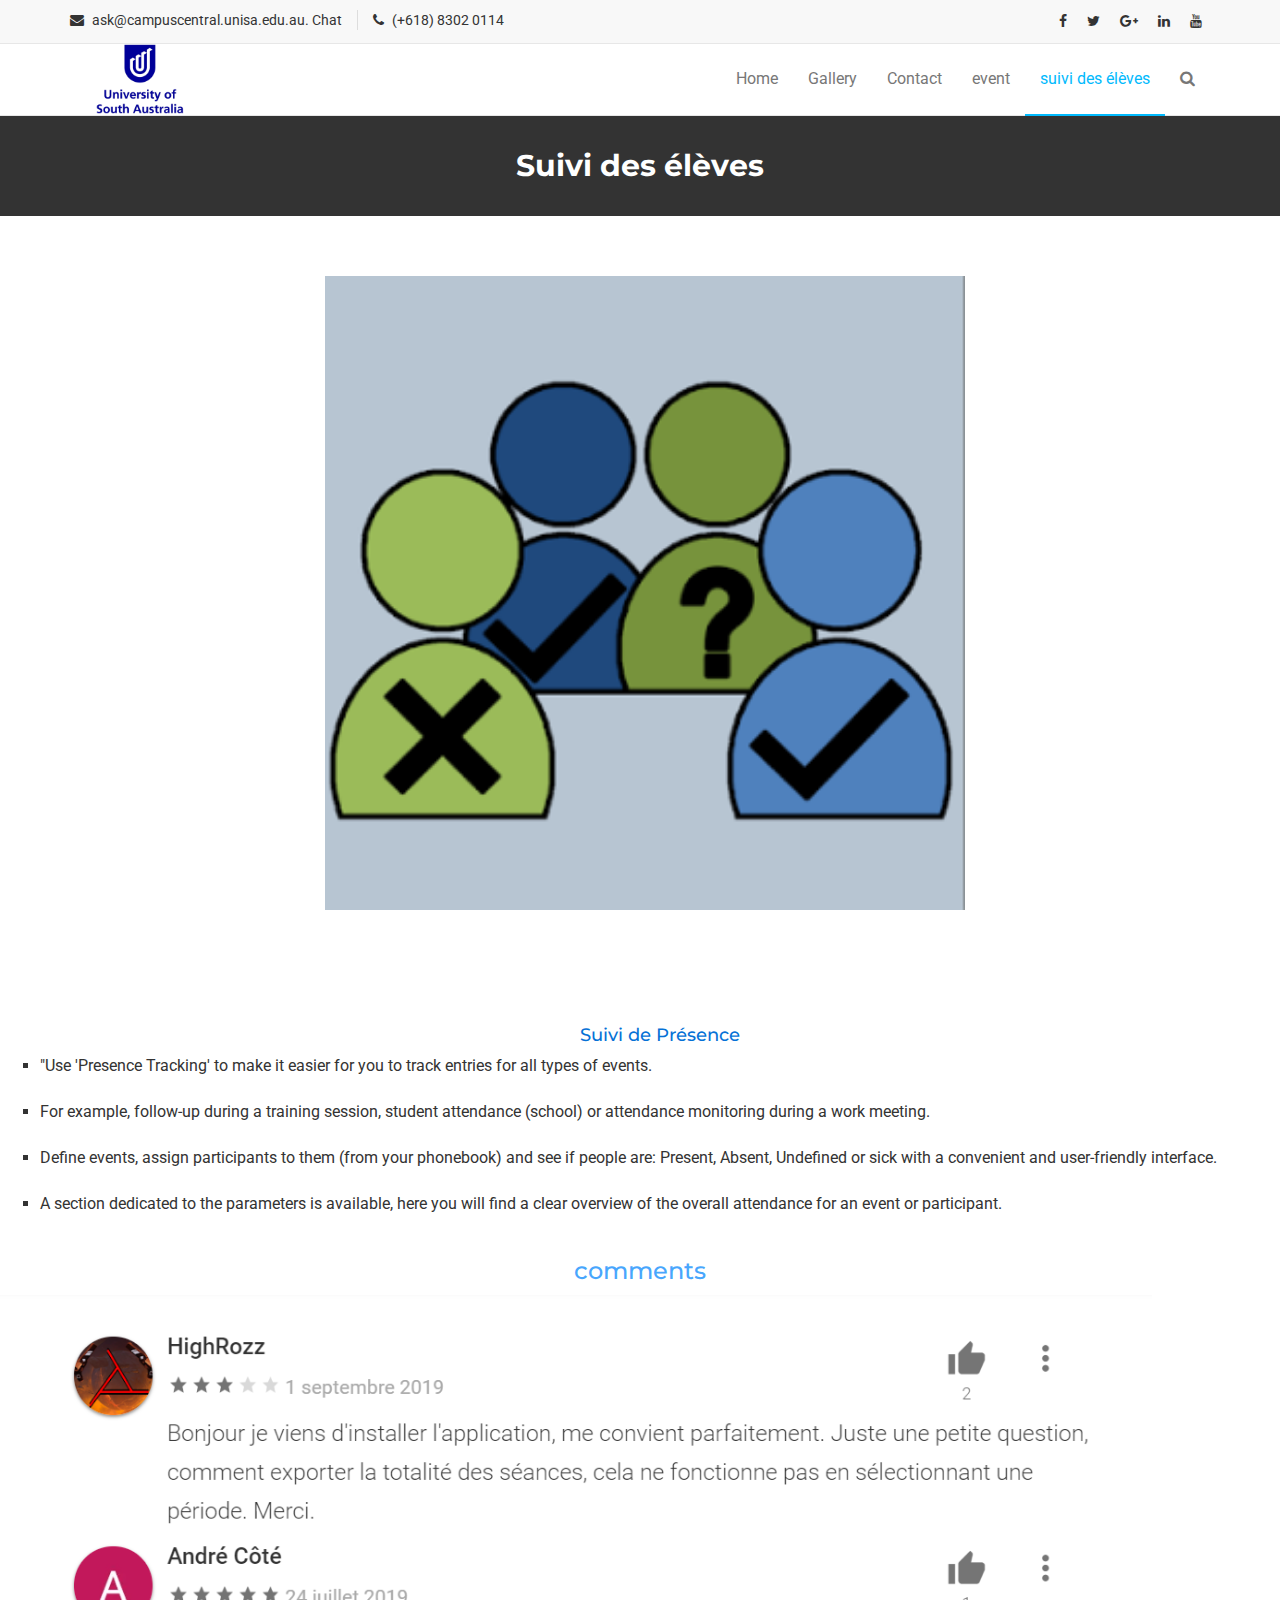
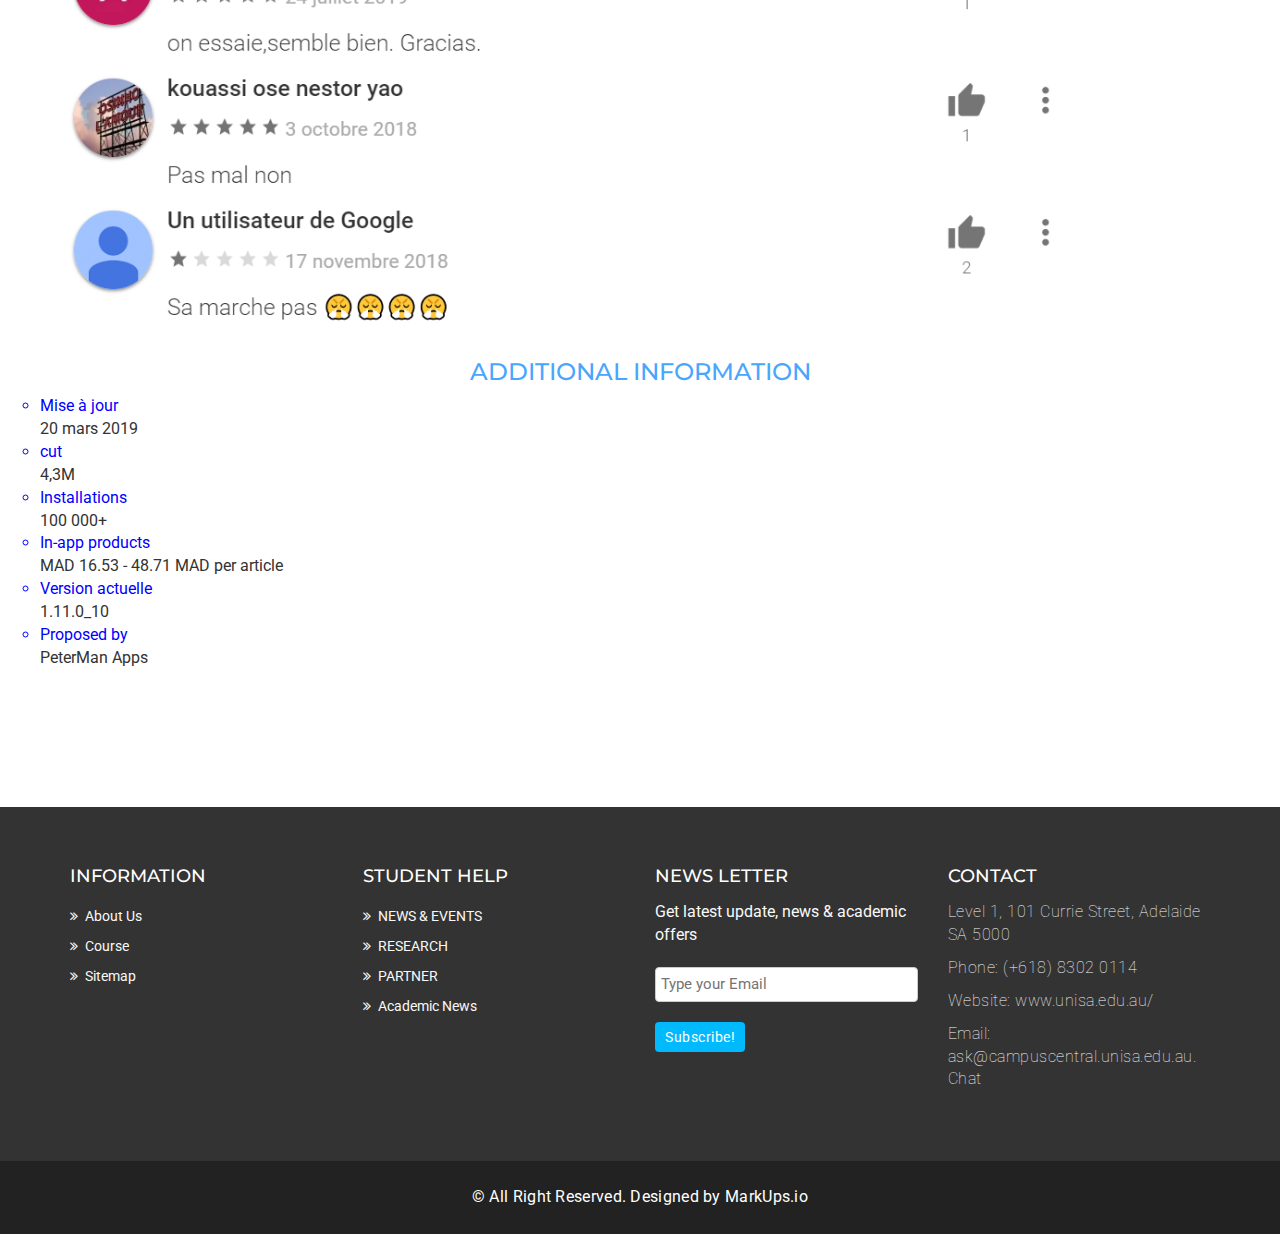
<file: suivé des élèves.html>
<!DOCTYPE html>
<html lang="en">
  <head>
    <meta charset="utf-8">
    <meta http-equiv="X-UA-Compatible" content="IE=edge">
    <meta name="viewport" content="width=device-width, initial-scale=1">    
    <title>UniSA</title>

    <!-- Favicon -->
    <link rel="shortcut icon" href="assets/img/favicon.ico" type="image/x-icon">

    <!-- Font awesome -->
    <link href="assets/css/font-awesome.css" rel="stylesheet">
    <!-- Bootstrap -->
    <link href="assets/css/bootstrap.css" rel="stylesheet">   
    <!-- Slick slider -->
    <link rel="stylesheet" type="text/css" href="assets/css/slick.css">          
    <!-- Fancybox slider -->
    <link rel="stylesheet" href="assets/css/jquery.fancybox.css" type="text/css" media="screen" /> 
    <!-- Theme color -->
    <link id="switcher" href="assets/css/theme-color/default-theme.css" rel="stylesheet">          

    <!-- Main style sheet -->
    <link href="assets/css/style.css" rel="stylesheet">    

   
    <!-- Google Fonts -->
    <link href='https://fonts.googleapis.com/css?family=Montserrat:400,700' rel='stylesheet' type='text/css'>
    <link href='https://fonts.googleapis.com/css?family=Roboto:400,400italic,300,300italic,500,700' rel='stylesheet' type='text/css'>
    

    <!-- HTML5 shim and Respond.js for IE8 support of HTML5 elements and media queries -->
    <!-- WARNING: Respond.js doesn't work if you view the page via file:// -->
    <!--[if lt IE 9]>
      <script src="https://oss.maxcdn.com/html5shiv/3.7.2/html5shiv.min.js"></script>
      <script src="https://oss.maxcdn.com/respond/1.4.2/respond.min.js"></script>
    <![endif]-->

  </head>
  <body> 

  <!--START SCROLL TOP BUTTON -->
    <a class="scrollToTop" href="#">
      <i class="fa fa-angle-up"></i>      
    </a>
  <!-- END SCROLL TOP BUTTON -->

  <!-- Start header  -->
  <header id="mu-header">
    <div class="container">
      <div class="row">
        <div class="col-lg-12 col-md-12">
          <div class="mu-header-area">
            <div class="row">
              <div class="col-lg-6 col-md-6 col-sm-6 col-xs-6">
                <div class="mu-header-top-left">
                  <div class="mu-top-email">
                    <i class="fa fa-envelope"></i>
                    <span>ask@campuscentral.unisa.edu.au. Chat</span>
                  </div>
                  <div class="mu-top-phone">
                    <i class="fa fa-phone"></i>
                    <span>(+618) 8302 0114</span>
                  </div>
                </div>
              </div>
              <div class="col-lg-6 col-md-6 col-sm-6 col-xs-6">
                <div class="mu-header-top-right">
                  <nav>
                    <ul class="mu-top-social-nav">
                      <li><a href="#"><span class="fa fa-facebook"></span></a></li>
                      <li><a href="#"><span class="fa fa-twitter"></span></a></li>
                      <li><a href="#"><span class="fa fa-google-plus"></span></a></li>
                      <li><a href="#"><span class="fa fa-linkedin"></span></a></li>
                      <li><a href="#"><span class="fa fa-youtube"></span></a></li>
                    </ul>
                  </nav>
                </div>
              </div>
            </div>
          </div>
        </div>
      </div>
    </div>
  </header>
  <!-- End header  -->
  <!-- Start menu -->
  <section id="mu-menu">
    <nav class="navbar navbar-default" role="navigation">  
      <div class="container">
        <div class="navbar-header">
          <!-- FOR MOBILE VIEW COLLAPSED BUTTON -->
          <button type="button" class="navbar-toggle collapsed" data-toggle="collapse" data-target="#navbar" aria-expanded="false" aria-controls="navbar">
            <span class="sr-only">Toggle navigation</span>
            <span class="icon-bar"></span>
            <span class="icon-bar"></span>
            <span class="icon-bar"></span>
          </button>
          <!-- LOGO -->              
          <!-- TEXT BASED LOGO -->
          
          <!-- IMG BASED LOGO  -->
          <a class="navbar-brand" href="index.html"><img src="unisa-logo.png" alt="logo"></a>
        </div>
        <div id="navbar" class="navbar-collapse collapse">
          <ul id="top-menu" class="nav navbar-nav navbar-right main-nav">
            <li ><a href="index.html">Home</a></li>            
            <li class="dropdown"> 
            </li>           
            <li><a href="gallery.html">Gallery</a></li>
            <li class="dropdown">
              <ul class="dropdown-menu" role="menu">          
              </ul>
            </li>            
            <li><a href="contact.html">Contact</a></li>   
            <li><a href="event.html">event</a></li> 
            <li class="active"><a href="suivé des élèves.html">suivi des élèves</a></li>           
            <li><a href="#" id="mu-search-icon"><i class="fa fa-search"></i></a></li>
          </li>  
        </ul>                   
        </div><!--/.nav-collapse -->        
      </div>     
    </nav>
  </section>
  <!-- End menu -->
  <!-- Start search box -->
  <div id="mu-search">
    <div class="mu-search-area">      
      <button class="mu-search-close"><span class="fa fa-close"></span></button>
      <div class="container">
        <div class="row">
          <div class="col-md-12">            
            <form class="mu-search-form">
              <input type="search" placeholder="Type Your Keyword(s) & Hit Enter">              
            </form>
          </div>
        </div>
      </div>
    </div>
  </div>
  <!-- End search box -->
<!--start présentation-->
 <section id="mu-page-breadcrumb">
  <div class="container">
    <div class="row">
      <div class="col-md-12">
        <div class="mu-page-breadcrumb-area">
          <h2>Suivi des élèves</h2>
        </div>
      </div>
    </div>
  </div>
</section>
<!--start diffinition-->
  <a href="#"><center><img alt="img" src="application.PNG" style="display: inline;width: 50%;top: 29%;left:100PX.;margin-top: 60px;margin-left: 10px;margin-bottom: 106px;"></center></a>
     <ol>
       <h4 style="color: rgb(5, 113, 214);"><center>Suivi de Présence</center></h4>
       <li style=" list-style-type: square;">"Use 'Presence Tracking' to make it easier for you to track entries for all types of events.</li><br>
         <li style=" list-style-type: square;">For example, follow-up during a training session, student attendance (school) or attendance monitoring during a work meeting.</li><br>
           <li style=" list-style-type: square;">Define events, assign participants to them (from your phonebook) and see if people are: Present, Absent, Undefined or sick with a convenient and user-friendly interface.</li><br>
             <li style=" list-style-type: square;">A section dedicated to the parameters is available, here you will find a clear overview of the overall attendance for an event or participant. </li><br>
               </ol>
<!--end diffinition-->
<!-- comment-->
              <h3 style="color: rgb(72, 166, 253);"><center>comments</center></h3>
           <a href="#"><img alt="img" src="comment.PNG" width="90%" height="800%" ></a>
<!--start information-->
        <h3 style="color: rgb(72, 166, 253);"><center>ADDITIONAL INFORMATION</center></h3>
     <ol>
  <li style="color: blue;  list-style-type: circle;">Mise à jour</li>
    <ul>
      <li>20 mars 2019</li>
        </ul>
          <li style="color: blue;  list-style-type: circle;">cut</li>
            <ul>
              <li>4,3M</li>
                </ul>
              <li style="color: blue;list-style-type: circle;">Installations</li>
            <ul>
         <li>100 000+</li>
      </ul> 
    <li style="color: blue;list-style-type: circle;">In-app products</li>  
  <ul>
    <li>MAD 16.53 - 48.71 MAD per article</li>
      </ul> 
        <li style="color: blue;list-style-type: circle;">Version actuelle</li>
          <ul>
            <li>1.11.0_10</li>
              </ul> 
                <li style="color: blue;list-style-type: circle;">Proposed by</li>
              <ul>
           <li>PeterMan Apps</li>
         </ul>
       </ol>
<!--end information-->



<!-- Start footer -->
<footer id="mu-footer">
  <!-- start footer top -->
  <div class="mu-footer-top">
    <div class="container">
      <div class="mu-footer-top-area">
        <div class="row">
          <div class="col-lg-3 col-md-3 col-sm-3">
            <div class="mu-footer-widget">
              <h4>Information</h4>
              <ul>
                <li><a href="https://fr.wikipedia.org/wiki/Universit%C3%A9_d'Australie-M%C3%A9ridionale" target="blanck">About Us</a></li>
                <li><a href="https://www.unisa.edu.au/research/Hawke-EU-Centre-for-Mobilities-Migrations-and-Cultural-Transformations/News/CIDEII_Monnet_Project_Completed/#.XeoOzuhKhWI" target="blanck">Course</a></li>
                <li><a href="file:///C:/Users/admin/Desktop/Varsity/contact.html" target="blanck" >Sitemap</a></li>
              </ul>
            </div>
          </div>
          <div class="col-lg-3 col-md-3 col-sm-3">
            <div class="mu-footer-widget">
              <h4>Student Help</h4>
              <ul>
                <li><a href="https://www.unisa.edu.au/Media-Centre/" target="blanck">NEWS & EVENTS</a></li>
                <li><a href="https://www.unisa.edu.au/Media-Centre/" target="blanck">RESEARCH</a></li>
                <li><a href="https://www.unisa.edu.au/Media-Centre/" target="blanck">PARTNER</a></li>
                <li><a href="https://www.unisa.edu.au/Media-Centre/" target="blanck">Academic News</a></li>                  
              </ul>
            </div>
          </div>
          <div class="col-lg-3 col-md-3 col-sm-3">
            <div class="mu-footer-widget">
              <h4>News letter</h4>
              <p>Get latest update, news & academic offers</p>
              <form class="mu-subscribe-form">
                <input type="email" placeholder="Type your Email">
                <button class="mu-subscribe-btn" type="submit">Subscribe!</button>
              </form>               
            </div>
          </div>
          <div class="col-lg-3 col-md-3 col-sm-3">
            <div class="mu-footer-widget">
              <h4>Contact</h4>
              <address>
                <p>Level 1, 101 Currie Street, Adelaide SA 5000</p>
                <p>Phone: (+618) 8302 0114 </p>
                <p>Website: www.unisa.edu.au/</p>
                <p>Email:  ask@campuscentral.unisa.edu.au. Chat </p>
              </address>
            </div>
          </div>
        </div>
      </div>
    </div>
  </div>
  <!-- end footer top -->
  <!-- start footer bottom -->
  <div class="mu-footer-bottom">
    <div class="container">
      <div class="mu-footer-bottom-area">
        <p>&copy; All Right Reserved. Designed by <a href="http://www.markups.io/" rel="nofollow">MarkUps.io</a></p>
      </div>
    </div>
  </div>
  <!-- end footer bottom -->
</footer>
<!-- End footer -->
<!-- jQuery library -->
<script src="assets/js/jquery.min.js"></script>  
<!-- Include all compiled plugins (below), or include individual files as needed -->
<script src="assets/js/bootstrap.js"></script>   
<!-- Slick slider -->
<script type="text/javascript" src="assets/js/slick.js"></script>
<!-- Counter -->
<script type="text/javascript" src="assets/js/waypoints.js"></script>
<script type="text/javascript" src="assets/js/jquery.counterup.js"></script>  
<!-- Mixit slider -->
<script type="text/javascript" src="assets/js/jquery.mixitup.js"></script>
<!-- Add fancyBox -->        
<script type="text/javascript" src="assets/js/jquery.fancybox.pack.js"></script>
<!-- Custom js -->
<script src="assets/js/custom.js"></script> 
</body>
</html>
</file>
<file: assets/css/theme-color/default-theme.css>
/*=======================================
Template Design By MarkUps.
Author URI : http://www.markups.io/
========================================*/
.scrollToTop {
  background-color: #01bafd;
  border: 2px solid #01bafd;
}

.mu-read-more-btn:hover, .mu-read-more-btn:focus {
  background-color: #01bafd;
  border-color: #01bafd;
}

.mu-post-btn:hover, .mu-post-btn:focus {
  background-color: #01bafd;
  border-color: #01bafd;
}

#mu-header .mu-header-area .mu-header-top-right .mu-top-social-nav li a:hover, #mu-header .mu-header-area .mu-header-top-right .mu-top-social-nav li a:focus {
  color: #01bafd;
}

#mu-menu .navbar-header .navbar-brand i {
  color: #01bafd;
}
#mu-menu .navbar-default .navbar-nav li > a:hover, #mu-menu .navbar-default .navbar-nav li > a:focus {
  border-color: #01bafd;
  color: #01bafd;
}
#mu-menu .navbar-default .navbar-nav li .dropdown-menu {
  border-top: 2px solid #01bafd;
}
#mu-menu .navbar-default .navbar-nav li .dropdown-menu li a:hover, #mu-menu .navbar-default .navbar-nav li .dropdown-menu li a:focus {
  background-color: #01bafd;
}
#mu-menu .navbar-default .navbar-nav .open a:hover, #mu-menu .navbar-default .navbar-nav .open a:focus {
  background-color: #01bafd;
}

#mu-menu .navbar-default .navbar-nav > .active > a, #mu-menu .navbar-default .navbar-nav > .active > a:hover, #mu-menu .navbar-default .navbar-nav > .active > a:focus {
  color: #01bafd;
  border-bottom: 2px solid #01bafd;
  background-color: transparent;
}

#mu-search .mu-search-area .mu-search-close {
  background-color: #01bafd;
}

#mu-slider .mu-slider-single .mu-slider-content span {
  background-color: #01bafd;
}
#mu-slider .slick-prev,
#mu-slider .slick-next {
  background-color: #01bafd;
}

#mu-features .mu-features-area .mu-features-content .mu-single-feature span {
  color: #01bafd;
  border: 1px solid #01bafd;
}
#mu-features .mu-features-area .mu-features-content .mu-single-feature a:hover, #mu-features .mu-features-area .mu-features-content .mu-single-feature a:focus {
  color: #01bafd;
  border-color: #01bafd;
}

#mu-latest-courses .mu-latest-courses-area .mu-latest-courses-content .slick-dots .slick-active {
  background-color: #01bafd;
}

.mu-latest-course-single .mu-latest-course-img .mu-latest-course-imgcaption a:hover, .mu-latest-course-single .mu-latest-course-img .mu-latest-course-imgcaption a:focus {
  color: #01bafd;
}
.mu-latest-course-single .mu-latest-course-single-content h4 a:hover, .mu-latest-course-single .mu-latest-course-single-content h4 a:focus {
  color: #01bafd;
}
.mu-latest-course-single .mu-latest-course-single-content .mu-latest-course-single-contbottom .mu-course-details {
  color: #01bafd;
}

#mu-our-teacher .mu-our-teacher-area .mu-our-teacher-content .mu-our-teacher-single .mu-our-teacher-img .mu-our-teacher-social {
  background-color: #01bafd;
}
#mu-our-teacher .mu-our-teacher-area .mu-our-teacher-content .mu-our-teacher-single .mu-our-teacher-img .mu-our-teacher-social a:hover, #mu-our-teacher .mu-our-teacher-area .mu-our-teacher-content .mu-our-teacher-single .mu-our-teacher-img .mu-our-teacher-social a:focus {
  color: #01bafd;
}

#mu-testimonial .mu-testimonial-area .mu-testimonial-content .mu-testimonial-item .mu-testimonial-info span {
  color: #01bafd;
}
#mu-testimonial .mu-testimonial-area .mu-testimonial-content .slick-dots .slick-active {
  background-color: #01bafd;
}

.mu-blog-single-item .mu-blog-single-img .mu-blog-caption h3 a:hover {
  color: #01bafd;
}
.mu-blog-single-item .mu-blog-meta a:hover, .mu-blog-single-item .mu-blog-meta a:focus {
  color: #01bafd;
}
.mu-blog-single-item .mu-blog-description a:hover, .mu-blog-single-item .mu-blog-description a:focus {
  border-color: #01bafd;
}

#mu-page-breadcrumb .mu-page-breadcrumb-area .breadcrumb .active {
  color: #01bafd;
}

#mu-course-content {
  background-color: #f8f8f8;
  display: inline;
  float: left;
  padding: 100px 0;
  width: 100%;
}
#mu-course-content .mu-course-content-area {
  display: inline;
  float: left;
  width: 100%;
}
#mu-course-content .mu-course-content-area .mu-course-container {
  display: inline;
  float: left;
  width: 100%;
}
#mu-course-content .mu-course-content-area .mu-course-container .mu-latest-course-single {
  border: 1px solid #ccc;
  margin-bottom: 30px;
}
#mu-course-content .mu-course-content-area .mu-sidebar .mu-single-sidebar .mu-sidebar-catg li a:hover, #mu-course-content .mu-course-content-area .mu-sidebar .mu-single-sidebar .mu-sidebar-catg li a:focus {
  color: #01bafd;
}
#mu-course-content .mu-course-content-area .mu-sidebar .mu-single-sidebar .mu-sidebar-popular-courses .media .media-body .media-heading a:hover, #mu-course-content .mu-course-content-area .mu-sidebar .mu-single-sidebar .mu-sidebar-popular-courses .media .media-body .media-heading a:focus {
  color: #01bafd;
}
#mu-course-content .mu-course-content-area .mu-sidebar .mu-single-sidebar .tag-cloud a:hover, #mu-course-content .mu-course-content-area .mu-sidebar .mu-single-sidebar .tag-cloud a:focus {
  color: #01bafd;
  border-color: #01bafd;
}

.mu-pagination .pagination li a:hover, .mu-pagination .pagination li a:focus {
  background-color: #01bafd;
  border-color: #01bafd;
}
.mu-pagination .pagination .active a {
  background-color: #01bafd;
  border-color: #01bafd;
}

.mu-related-item {
  display: inline;
  float: left;
  margin-top: 30px;
  width: 100%;
}
.mu-related-item .mu-related-item-area #mu-related-item-slide .slick-prev,
.mu-related-item .mu-related-item-area #mu-related-item-slide .slick-next {
  background-color: #01bafd;
}

.mu-blog-single .mu-blog-single-item .mu-blog-tags .mu-news-single-tagnav li a:hover, .mu-blog-single .mu-blog-single-item .mu-blog-tags .mu-news-single-tagnav li a:focus {
  color: #01bafd;
}
.mu-blog-single .mu-blog-single-item .mu-blog-social .mu-news-social-nav li a:hover, .mu-blog-single .mu-blog-single-item .mu-blog-social .mu-news-social-nav li a:focus {
  background-color: #01bafd;
  border-color: #01bafd;
}

.mu-blog-single-navigation a:hover, .mu-blog-single-navigation a:focus {
  background-color: #01bafd;
  border-color: #01bafd;
}

.mu-comments-area {
  display: inline;
  float: left;
  width: 100%;
  margin-top: 20px;
}
.mu-comments-area h3 {
  margin-bottom: 20px;
  padding: 20px;
  border-bottom: 1px solid #ccc;
  padding-left: 0;
}
.mu-comments-area .comments .commentlist li .reply-btn:hover, .mu-comments-area .comments .commentlist li .reply-btn:focus {
  background-color: #01bafd;
  border-color: #01bafd;
}
.mu-comments-area .comments .commentlist li .author-tag {
  background-color: #01bafd;
}
.mu-comments-area .comments .comments-pagination li a:hover, .mu-comments-area .comments .comments-pagination li a:focus {
  color: #01bafd;
}

#mu-gallery .mu-gallery-area .mu-gallery-content {
  width: 100%;
}
#mu-gallery .mu-gallery-area .mu-gallery-content .mu-gallery-top ul li {
  background-color: #01bafd;
  border: 1px solid #01bafd;
}
#mu-gallery .mu-gallery-area .mu-gallery-content .mu-gallery-top ul li:hover, #mu-gallery .mu-gallery-area .mu-gallery-content .mu-gallery-top ul li:focus {
  color: #01bafd;
  border-color: #01bafd;
}
#mu-gallery .mu-gallery-area .mu-gallery-content .mu-gallery-top ul .active {
  color: #01bafd;
  border-color: #01bafd;
}
#mu-gallery .mu-gallery-area .mu-gallery-content .mu-gallery-body ul li .mu-single-gallery .mu-single-gallery-item .mu-single-gallery-info .mu-single-gallery-info-inner a {
  background-color: #01bafd;
}

#mu-contact .mu-contact-area .mu-contact-content .mu-contact-left .contactform input[type="text"]:focus,
#mu-contact .mu-contact-area .mu-contact-content .mu-contact-left .contactform input[type="email"]:focus,
#mu-contact .mu-contact-area .mu-contact-content .mu-contact-left .contactform input[type="url"]:focus {
  border-color: #01bafd;
}
#mu-contact .mu-contact-area .mu-contact-content .mu-contact-left .contactform textarea:focus {
  border-color: #01bafd;
}

#mu-error .mu-error-area h2 {
  color: #01bafd;
}

#mu-footer .mu-footer-top .mu-footer-top-area .mu-footer-widget ul li a:hover, #mu-footer .mu-footer-top .mu-footer-top-area .mu-footer-widget ul li a:focus {
  color: #01bafd;
}
#mu-footer .mu-footer-top .mu-footer-top-area .mu-footer-widget .mu-subscribe-form input[type="email"]:focus {
  border-color: #01bafd;
}
#mu-footer .mu-footer-top .mu-footer-top-area .mu-footer-widget .mu-subscribe-form .mu-subscribe-btn {
  background-color: #01bafd;
}

/*=======================================
Template Design By MarkUps.
Author URI : http://www.markups.io/
========================================*/
</file>
<file: assets/css/style.css>
/*
  Template Name: Varsity
  Author : MarkUps
  Author URI: http://www.markups.io/
  Version: 1.0
  Tags: light, white, education, online education, school, college, university multi page, custom-colors, Bootstrap, responsive, html5, css3, Sass, template, web template

*/

/* Table of Content
==================================================
#BASIC TYPOGRAPHY
#HEADER SECTION
#NAVBAR SECTION
#SLIDER SECTION
#SERVICE SECTION
#ABOUT US SECTION
#COUNTER SECTION
#FEATURES SECTION
#LATEST COURSES SECTION
#TEACHER SECTION
#TESTIMONIAL SECTION
#FROM BLOG SECTION
# COURSES PAGE
#BLOG PAGE
#GALLERY PAGE
#CONTACT PAGE
#ERROR  PAGE
#FOOTER SECTION
#RESPONSIVE DESIGN
*/

/* BASE - Base tyles, Variables, Mixins, etc. */
body {
  background-color: #ffffff;
  font-family: "Roboto", sans-serif;
  color: #333333;
  font-size: 16px;
  overflow-x: hidden;
}

.no-padding {
  padding: 0;
}

.no-border {
  border: none;
}

/* MODULES - Individual site components */
ul {
  padding: 0;
  margin: 0;
  list-style: none;
}

a {
  text-decoration: none;
  color: #333333;
}

a:hover,
a:focus {
  outline: none;
  text-decoration: none;
}

h1, h2, h3, h4, h5, h6 {
  font-family: "Montserrat", sans-serif;
}

h2 {
  font-size: 30px;
  font-weight: 700;
  line-height: 40px;
  margin: 0;
}

img {
  border: none;
}

.mu-read-more-btn {
  border: 1px solid #fff;
  color: #fff;
  display: inline-block;
  margin-top: 10px;
  padding: 10px 20px;
  text-transform: uppercase;
  -webkit-transition: all 0.5s;
  -moz-transition: all 0.5s;
  -ms-transition: all 0.5s;
  -o-transition: all 0.5s;
  transition: all 0.5s;
}
.mu-read-more-btn:hover, .mu-read-more-btn:focus {
  color: #fff;
}

.mu-post-btn {
  background-color: transparent;
  border: 1px solid #ccc;
  display: inline-block;
  font-size: 16px;
  padding: 10px 18px;
  -webkit-transition: all 0.5s;
  -moz-transition: all 0.5s;
  -ms-transition: all 0.5s;
  -o-transition: all 0.5s;
  transition: all 0.5s;
}
.mu-post-btn:hover, .mu-post-btn:focus {
  color: #fff;
}

/* LAYOUTS - Page layout styles */
/*==================
 HEADER SECTION
====================*/
#mu-header {
  background-color: #f8f8f8;
  display: inline;
  float: left;
  width: 100%;
}
#mu-header .mu-header-area {
  display: inline;
  float: left;
  padding: 10px 0;
  width: 100%;
}
#mu-header .mu-header-area .mu-header-top-left {
  display: inline;
  float: left;
  width: 100%;
}
#mu-header .mu-header-area .mu-header-top-left .mu-top-email {
  display: inline;
  float: left;
  font-size: 14px;
}
#mu-header .mu-header-area .mu-header-top-left .mu-top-email i {
  margin-right: 5px;
}
#mu-header .mu-header-area .mu-header-top-left .mu-top-phone {
  border-left: 1px solid #ddd;
  display: inline;
  font-size: 14px;
  float: left;
  margin-left: 15px;
  padding-left: 15px;
}
#mu-header .mu-header-area .mu-header-top-left .mu-top-phone i {
  margin-right: 5px;
}
#mu-header .mu-header-area .mu-header-top-right {
  display: inline;
  float: left;
  text-align: right;
  width: 100%;
}
#mu-header .mu-header-area .mu-header-top-right .mu-top-social-nav {
  display: inline-block;
}
#mu-header .mu-header-area .mu-header-top-right .mu-top-social-nav li {
  display: inline-block;
}
#mu-header .mu-header-area .mu-header-top-right .mu-top-social-nav li a {
  display: inline-block;
  font-size: 14px;
  padding: 0 8px;
  -webkit-transition: all 0.5s;
  -moz-transition: all 0.5s;
  -ms-transition: all 0.5s;
  -o-transition: all 0.5s;
  transition: all 0.5s;
}

/*==================
 NAVBAR SECTION
====================*/
#mu-menu {
  display: inline;
  float: left;
  width: 100%;
}
#mu-menu .navbar-header .navbar-brand {
  color: #333;
  font-family: "Montserrat", sans-serif;
  font-size: 26px;
  font-weight: bold;
  text-transform: uppercase;
  padding-top: 20px;
  letter-spacing: 0.5px;
}
#mu-menu .navbar-header .navbar-brand i {
  font-size: 35px;
}
#mu-menu .navbar-header .navbar-brand span {
  margin-left: 4px;
}
#mu-menu .navbar-default {
  background-color: #fff;
  border-radius: 0;
  border-left: none;
  border-right: none;
  margin-bottom: 0px;
}
#mu-menu .navbar-default .navbar-nav li > a {
  border-bottom: 2px solid transparent;
  padding-bottom: 25px;
  padding-top: 25px;
  margin-bottom: -1px;
  -webkit-transition: all 0.5s;
  -moz-transition: all 0.5s;
  -ms-transition: all 0.5s;
  -o-transition: all 0.5s;
  transition: all 0.5s;
}
#mu-menu .navbar-default .navbar-nav li #mu-search-icon:hover, #mu-menu .navbar-default .navbar-nav li #mu-search-icon:focus {
  border: none;
}
#mu-menu .navbar-default .navbar-nav li .dropdown-menu {
  border-radius: 0px;
}
#mu-menu .navbar-default .navbar-nav li .dropdown-menu li a {
  color: #333333;
  padding-top: 10px;
  padding-bottom: 10px;
}
#mu-menu .navbar-default .navbar-nav li .dropdown-menu li a:hover, #mu-menu .navbar-default .navbar-nav li .dropdown-menu li a:focus {
  color: #fff;
}
#mu-menu .navbar-default .navbar-nav .open a:hover, #mu-menu .navbar-default .navbar-nav .open a:focus {
  color: #fff;
}

/* ALL SECTION */
/*scrol to top*/
.scrollToTop {
  border-radius: 4px;
  bottom: 60px;
  color: #fff;
  display: none;
  font-size: 30px;
  line-height: 50px;
  height: 50px;
  font-family: "Montserrat", sans-serif;
  padding: 5px 0;
  position: fixed;
  right: 20px;
  text-align: center;
  text-decoration: none;
  width: 50px;
  z-index: 999;
  -webkit-transition: all 0.5s ease 0s;
  -moz-transition: all 0.5s ease 0s;
  -ms-transition: all 0.5s ease 0s;
  -o-transition: all 0.5s ease 0s;
  transition: all 0.5s ease 0s;
}
.scrollToTop i {
  display: block;
}
.scrollToTop span {
  display: block;
  text-transform: uppercase;
  font-size: 14px;
  font-weight: bold;
}

.scrollToTop:hover,
.scrollToTop:focus {
  color: #fff;
}

#mu-search {
  background-color: rgba(0, 0, 0, 0.9);
  height: 100%;
  left: 0;
  opacity: 1;
  position: fixed;
  top: 0;
  transform: translateY(-100%) scale(0);
  -webkit-transition: all 0.5s ease-in-out 0s;
  -moz-transition: all 0.5s ease-in-out 0s;
  -ms-transition: all 0.5s ease-in-out 0s;
  -o-transition: all 0.5s ease-in-out 0s;
  transition: all 0.5s ease-in-out 0s;
  width: 100%;
  z-index: 99999;
}
#mu-search .mu-search-area {
  display: inline;
  float: left;
  width: 100%;
  padding: 20% 0;
  text-align: center;
}
#mu-search .mu-search-area .mu-search-close {
  border: none;
  color: #fff;
  display: inline-block;
  font-size: 25px;
  outline: none;
  height: 50px;
  line-height: 50px;
  position: absolute;
  right: 100px;
  text-align: center;
  top: 50px;
  width: 50px;
}
#mu-search .mu-search-area .mu-search-form input[type="search"] {
  background: transparent none repeat scroll 0 0;
  border: medium none;
  color: #fff;
  font-size: 45px;
  font-family: "Montserrat", sans-serif;
  height: 100px;
  outline: medium none;
  text-align: center;
  width: 100%;
}

#mu-search.mu-search-open {
  transform: translateY(0) scale(1);
}

/*==================
 SLIDER SECTION
====================*/
#mu-slider {
  display: inline;
  float: left;
  width: 100%;
}
#mu-slider .mu-slider-single {
  display: inline;
  float: left;
  width: 100%;
  position: relative;
}
#mu-slider .mu-slider-single .mu-slider-img {
  display: inline;
  float: left;
  width: 100%;
  height: 500px;
}
#mu-slider .mu-slider-single .mu-slider-img:after {
  background-color: rgba(0, 0, 0, 0.5);
  content: '';
  position: absolute;
  left: 0;
  right: 0;
  top: 0;
  bottom: 0;
}
#mu-slider .mu-slider-single .mu-slider-img figure {
  height: 100%;
  width: 100%;
}
#mu-slider .mu-slider-single .mu-slider-img figure img {
  width: 100%;
  height: 100%;
}
#mu-slider .mu-slider-single .mu-slider-content {
  color: #fff;
  position: absolute;
  left: 0;
  right: 0;
  top: 20%;
  padding: 0 15%;
  width: 100%;
  text-align: center;
  height: 100%;
}
#mu-slider .mu-slider-single .mu-slider-content h4 {
  letter-spacing: 1px;
  margin-bottom: 0;
}
#mu-slider .mu-slider-single .mu-slider-content span {
  display: inline-block;
  height: 1px;
  width: 100px;
}
#mu-slider .mu-slider-single .mu-slider-content h2 {
  font-size: 50px;
  line-height: 80px;
  margin-bottom: 10px;
}
#mu-slider .mu-slider-single .mu-slider-content p {
  font-size: 18px;
  letter-spacing: 0.5px;
  line-height: 28px;
}
#mu-slider .mu-slider-single .mu-slider-content a {
  margin-top: 25px;
}
#mu-slider .slick-prev,
#mu-slider .slick-next {
  height: 60px;
  width: 60px;
}
#mu-slider .slick-prev:before,
#mu-slider .slick-next:before {
  color: #fff;
  font-size: 25px;
}

/*==================
 SERVICE SECTION
====================*/
#mu-service {
  display: inline;
  float: left;
  margin-top: -80px;
  width: 100%;
}
#mu-service .mu-service-area {
  display: inline;
  float: left;
  width: 100%;
}
#mu-service .mu-service-area .mu-service-single {
  background-color: #246dad;
  color: #fff;
  display: inline;
  float: left;
  padding: 35px 25px;
  text-align: center;
  width: 33.33%;
}
#mu-service .mu-service-area .mu-service-single:nth-child(2) {
  background-color:#b5ebf7;
}
#mu-service .mu-service-area .mu-service-single:nth-child(3) {
  background-color: #0476c4;
}
#mu-service .mu-service-area .mu-service-single span {
  font-size: 30px;
}
#mu-service .mu-service-area .mu-service-single h3 {
  font-size: 25px;
}
#mu-service .mu-service-area .mu-service-single p {
  font-weight: lighter;
}

/*==================
 ABOUT SECTION
====================*/
#mu-about-us {
  display: inline;
  float: left;
  width: 100%;
  padding: 100px 0;
}
#mu-about-us .mu-about-us-area {
  display: inline;
  float: left;
  width: 100%;
}
#mu-about-us .mu-about-us-area .mu-about-us-left {
  display: inline;
  float: left;
  width: 100%;
}
#mu-about-us .mu-about-us-area .mu-about-us-left h2 {
  font-size: 40px;
  margin-bottom: 20px;
  text-align: left;
}
#mu-about-us .mu-about-us-area .mu-about-us-left ul {
  margin-left: 25px;
  margin-bottom: 15px;
}
#mu-about-us .mu-about-us-area .mu-about-us-left ul li {
  line-height: 30px;
  list-style: circle;
}
#mu-about-us .mu-about-us-area .mu-about-us-right {
  display: inline;
  float: left;
  width: 100%;
  display: block;
  width: 100%;
  background-color: #ccc;
}
#mu-about-us .mu-about-us-area .mu-about-us-right a {
  display: block;
  width: 100%;
  position: relative;
}
#mu-about-us .mu-about-us-area .mu-about-us-right a img {
  width: 100%;
}
#mu-about-us .mu-about-us-area .mu-about-us-right a:after {
  background-color: rgba(0, 0, 0, 0.8);
  bottom: 0;
  color: #ddd;
  content: '\f04b';
  font-family: fontAwesome;
  font-size: 50px;
  left: 0;
  padding-top: 27%;
  position: absolute;
  right: 0;
  text-align: center;
  top: 0;
}

/*==== about us dynamic video player ====*/
#about-video-popup {
  background-color: rgba(0, 0, 0, 0.9);
  position: fixed;
  left: 0;
  top: 0;
  right: 0;
  text-align: center;
  bottom: 0;
  z-index: 99999;
}
#about-video-popup span {
  color: #fff;
  cursor: pointer;
  float: right;
  font-size: 30px;
  margin-right: 50px;
  margin-top: 50px;
}
#about-video-popup iframe {
  background: url(../img/loader.gif) center center no-repeat;
  margin: 10% auto;
  width: 650px;
  height: 450px;
}

.mu-title {
  display: inline;
  float: left;
  text-align: center;
  width: 100%;
}
.mu-title h2 {
  color: #000;
  margin-bottom: 10px;
  text-transform: uppercase;
}
.mu-title p {
  color: #555;
  letter-spacing: 0.3px;
  line-height: 1.7;
  padding: 0 120px;
}

/*==================
 ABOUT US COUNTER SECTION
====================*/
#mu-abtus-counter {
  background-image: url("../img/counter-bg.jpg");
  background-repeat: no-repeat;
  background-size: 100%;
  display: inline;
  float: left;
  padding: 100px 0;
  width: 100%;
}
#mu-abtus-counter .mu-abtus-counter-area {
  display: inline;
  float: left;
  width: 100%;
}
#mu-abtus-counter .mu-abtus-counter-area .mu-abtus-counter-single {
  border-right: 2px solid #888;
  display: inline;
  float: left;
  text-align: center;
  width: 100%;
}
#mu-abtus-counter .mu-abtus-counter-area .mu-abtus-counter-single span {
  color: #fff;
  display: inline-block;
  font-size: 50px;
}
#mu-abtus-counter .mu-abtus-counter-area .mu-abtus-counter-single h4 {
  color: #fff;
  font-size: 40px;
  font-weight: bold;
  margin-bottom: 5px;
  margin-top: 20px;
}
#mu-abtus-counter .mu-abtus-counter-area .mu-abtus-counter-single p {
  color: #fff;
  font-size: 18px;
  text-transform: uppercase;
}
#mu-abtus-counter .mu-abtus-counter-area .no-border {
  border: none;
}

/*==================
 FEATURES SECTION
====================*/
#mu-features {
  display: inline;
  float: left;
  padding: 100px 0;
  width: 100%;
}
#mu-features .mu-features-area {
  display: inline;
  float: left;
  width: 100%;
}
#mu-features .mu-features-area .mu-features-content {
  display: inline;
  float: left;
  margin-top: 50px;
  width: 100%;
}
#mu-features .mu-features-area .mu-features-content .mu-single-feature {
  display: inline;
  float: left;
  margin-bottom: 30px;
  margin-top: 30px;
  padding: 0 10px;
  width: 100%;
}
#mu-features .mu-features-area .mu-features-content .mu-single-feature span {
  font-size: 25px;
  padding: 10px 15px;
}
#mu-features .mu-features-area .mu-features-content .mu-single-feature h4 {
  margin-bottom: 15px;
  margin-top: 15px;
  padding-bottom: 10px;
  position: relative;
}
#mu-features .mu-features-area .mu-features-content .mu-single-feature h4:after {
  background-color: #333;
  content: '';
  left: 0;
  right: 0;
  bottom: 0;
  height: 2px;
  width: 70px;
  position: absolute;
}
#mu-features .mu-features-area .mu-features-content .mu-single-feature p {
  font-size: 15px;
  letter-spacing: 0.3px;
  line-height: 1.7;
}
#mu-features .mu-features-area .mu-features-content .mu-single-feature a {
  border: 1px solid #888;
  display: inline-block;
  font-size: 14px;
  margin-top: 10px;
  padding: 5px 10px;
  text-transform: uppercase;
  -webkit-transition: all 0.5s;
  -moz-transition: all 0.5s;
  -ms-transition: all 0.5s;
  -o-transition: all 0.5s;
  transition: all 0.5s;
}

/*==================
 LATEST COURSES SECTION
====================*/
#mu-latest-courses {
  background-color: #333;
  display: inline;
  float: left;
  padding: 100px 0;
  width: 100%;
}
#mu-latest-courses .mu-latest-courses-area {
  display: inline;
  float: left;
  width: 100%;
}
#mu-latest-courses .mu-latest-courses-area .mu-title h2 {
  color: #fff;
}
#mu-latest-courses .mu-latest-courses-area .mu-title p {
  color: #fff;
}
#mu-latest-courses .mu-latest-courses-area .mu-latest-courses-content {
  display: inline;
  float: left;
  margin-top: 50px;
  width: 100%;
}
#mu-latest-courses .mu-latest-courses-area .mu-latest-courses-content .slick-slide {
  outline: none;
}
#mu-latest-courses .mu-latest-courses-area .mu-latest-courses-content .slick-dots li {
  background-color: #fff;
  border-radius: 4px;
  height: 8px;
  width: 20px;
}
#mu-latest-courses .mu-latest-courses-area .mu-latest-courses-content .slick-dots li button {
  display: none;
}

.mu-latest-course-single {
  background-color: #fff;
  display: inline;
  float: left;
  width: 100%;
}
.mu-latest-course-single .mu-latest-course-img {
  display: inline;
  float: left;
  width: 100%;
}
.mu-latest-course-single .mu-latest-course-img a {
  display: block;
}
.mu-latest-course-single .mu-latest-course-img a img {
  width: 100%;
}
.mu-latest-course-single .mu-latest-course-img .mu-latest-course-imgcaption {
  background-color: #f8f8f8;
  display: inline;
  float: left;
  padding: 10px 15px;
  width: 100%;
}
.mu-latest-course-single .mu-latest-course-img .mu-latest-course-imgcaption a {
  display: inline-block;
  float: left;
  -webkit-transition: all 0.5s;
  -moz-transition: all 0.5s;
  -ms-transition: all 0.5s;
  -o-transition: all 0.5s;
  transition: all 0.5s;
}
.mu-latest-course-single .mu-latest-course-img .mu-latest-course-imgcaption span {
  float: right;
}
.mu-latest-course-single .mu-latest-course-img .mu-latest-course-imgcaption span i {
  margin-right: 5px;
}
.mu-latest-course-single .mu-latest-course-single-content {
  display: inline;
  float: left;
  width: 100%;
  padding: 15px;
}
.mu-latest-course-single .mu-latest-course-single-content h4 {
  color: #333;
  line-height: 1.4;
}
.mu-latest-course-single .mu-latest-course-single-content h4 a {
  color: #333;
  -webkit-transition: all 0.5s;
  -moz-transition: all 0.5s;
  -ms-transition: all 0.5s;
  -o-transition: all 0.5s;
  transition: all 0.5s;
}
.mu-latest-course-single .mu-latest-course-single-content p {
  font-size: 14px;
  letter-spacing: 0.3px;
  line-height: 1.7;
}
.mu-latest-course-single .mu-latest-course-single-content .mu-latest-course-single-contbottom {
  border-top: 1px solid #ccc;
  display: inline;
  float: left;
  margin-top: 15px;
  padding-top: 15px;
  width: 100%;
}
.mu-latest-course-single .mu-latest-course-single-content .mu-latest-course-single-contbottom .mu-course-details {
  display: inline-block;
  float: left;
  -webkit-transition: all 0.5s;
  -moz-transition: all 0.5s;
  -ms-transition: all 0.5s;
  -o-transition: all 0.5s;
  transition: all 0.5s;
}
.mu-latest-course-single .mu-latest-course-single-content .mu-latest-course-single-contbottom .mu-course-details:hover, .mu-latest-course-single .mu-latest-course-single-content .mu-latest-course-single-contbottom .mu-course-details:focus {
  color: #333;
}
.mu-latest-course-single .mu-latest-course-single-content .mu-latest-course-single-contbottom .mu-course-price {
  display: inline-block;
  float: right;
}

/*==================
 TEACHER SECTION
====================*/
#mu-our-teacher {
  display: inline;
  float: left;
  padding: 100px 0;
  width: 100%;
}
#mu-our-teacher .mu-our-teacher-area {
  display: inline;
  float: left;
  width: 100%;
}
#mu-our-teacher .mu-our-teacher-area .mu-our-teacher-content {
  display: inline;
  float: left;
  margin-top: 50px;
  width: 100%;
}
#mu-our-teacher .mu-our-teacher-area .mu-our-teacher-content .mu-our-teacher-single {
  display: inline;
  float: left;
  width: 100%;
}
#mu-our-teacher .mu-our-teacher-area .mu-our-teacher-content .mu-our-teacher-single:hover .mu-our-teacher-img .mu-our-teacher-social {
  opacity: 1;
}
#mu-our-teacher .mu-our-teacher-area .mu-our-teacher-content .mu-our-teacher-single:hover .mu-our-teacher-img .mu-our-teacher-social a {
  -moz-transform: translateY(0%);
  -o-transform: translateY(0%);
  -ms-transform: translateY(0%);
  -webkit-transform: translateY(0%);
  transform: translateY(0%);
}
#mu-our-teacher .mu-our-teacher-area .mu-our-teacher-content .mu-our-teacher-single .mu-our-teacher-img {
  background-color: #ccc;
  display: inline;
  position: relative;
  float: left;
  width: 100%;
}
#mu-our-teacher .mu-our-teacher-area .mu-our-teacher-content .mu-our-teacher-single .mu-our-teacher-img img {
  width: 100%;
}
#mu-our-teacher .mu-our-teacher-area .mu-our-teacher-content .mu-our-teacher-single .mu-our-teacher-img .mu-our-teacher-social {
  bottom: 0;
  left: 0;
  opacity: 0;
  overflow: hidden;
  padding-top: 43.5%;
  position: absolute;
  right: 0;
  text-align: center;
  top: 0;
  -webkit-transition: all 0.5s;
  -moz-transition: all 0.5s;
  -ms-transition: all 0.5s;
  -o-transition: all 0.5s;
  transition: all 0.5s;
}
#mu-our-teacher .mu-our-teacher-area .mu-our-teacher-content .mu-our-teacher-single .mu-our-teacher-img .mu-our-teacher-social a {
  border: 2px solid #fff;
  color: #fff;
  display: inline-block;
  font-size: 18px;
  height: 40px;
  line-height: 40px;
  margin: 0 5px;
  width: 40px;
  -moz-transform: translateY(-1000%);
  -o-transform: translateY(-1000%);
  -ms-transform: translateY(-1000%);
  -webkit-transform: translateY(-1000%);
  transform: translateY(-1000%);
  -webkit-transition: all 0.5s;
  -moz-transition: all 0.5s;
  -ms-transition: all 0.5s;
  -o-transition: all 0.5s;
  transition: all 0.5s;
}
#mu-our-teacher .mu-our-teacher-area .mu-our-teacher-content .mu-our-teacher-single .mu-our-teacher-img .mu-our-teacher-social a:hover, #mu-our-teacher .mu-our-teacher-area .mu-our-teacher-content .mu-our-teacher-single .mu-our-teacher-img .mu-our-teacher-social a:focus {
  background-color: #FFF;
}
#mu-our-teacher .mu-our-teacher-area .mu-our-teacher-content .mu-our-teacher-single .mu-ourteacher-single-content {
  display: inline;
  float: left;
  width: 100%;
}
#mu-our-teacher .mu-our-teacher-area .mu-our-teacher-content .mu-our-teacher-single .mu-ourteacher-single-content h4 {
  margin-bottom: 0;
  margin-top: 20px;
  text-transform: uppercase;
}
#mu-our-teacher .mu-our-teacher-area .mu-our-teacher-content .mu-our-teacher-single .mu-ourteacher-single-content span {
  color: #000;
  display: block;
  font-size: 14px;
  margin-bottom: 8px;
  margin-top: 5px;
}
#mu-our-teacher .mu-our-teacher-area .mu-our-teacher-content .mu-our-teacher-single .mu-ourteacher-single-content p {
  font-size: 15px;
}

/*==================
 TESTIMONIAL SECTION
====================*/
#mu-testimonial {
  background-attachment: fixed;
  background-image: url("../img/testimonial-bg.jpg");
  background-position: center center;
  background-size: cover;
  display: inline;
  float: left;
  padding: 100px 0;
  position: relative;
  width: 100%;
  z-index: 10;
}
#mu-testimonial:after {
  background-color: rgba(0, 0, 0, 0.8);
  content: '';
  position: absolute;
  left: 0;
  top: 0;
  bottom: 0;
  right: 0;
}
#mu-testimonial .mu-testimonial-area {
  display: inline;
  float: left;
  padding: 0 150px;
  position: relative;
  width: 100%;
  z-index: 99;
}
#mu-testimonial .mu-testimonial-area .mu-testimonial-content {
  display: inline;
  float: left;
  width: 100%;
}
#mu-testimonial .mu-testimonial-area .mu-testimonial-content .mu-testimonial-item {
  display: inline;
  float: left;
  width: 100%;
  outline: none;
}
#mu-testimonial .mu-testimonial-area .mu-testimonial-content .mu-testimonial-item .mu-testimonial-quote {
  background-color: #333;
  border-radius: 4px;
  display: inline;
  float: left;
  padding: 60px 30px;
  width: 100%;
}
#mu-testimonial .mu-testimonial-area .mu-testimonial-content .mu-testimonial-item .mu-testimonial-quote blockquote {
  border: none;
  text-align: center;
  margin-bottom: 0;
  position: relative;
}
#mu-testimonial .mu-testimonial-area .mu-testimonial-content .mu-testimonial-item .mu-testimonial-quote blockquote:before {
  content: '\f10d';
  color: #fff;
  font-family: fontAwesome;
  font-style: italic;
  left: 2%;
  position: absolute;
  top: 0;
}
#mu-testimonial .mu-testimonial-area .mu-testimonial-content .mu-testimonial-item .mu-testimonial-quote blockquote p {
  color: #fff;
  font-size: 16px;
  font-style: italic;
  letter-spacing: 0.5px;
  line-height: 1.8;
  margin-bottom: 0;
}
#mu-testimonial .mu-testimonial-area .mu-testimonial-content .mu-testimonial-item .mu-testimonial-img {
  display: inline;
  float: left;
  width: 100%;
  text-align: center;
}
#mu-testimonial .mu-testimonial-area .mu-testimonial-content .mu-testimonial-item .mu-testimonial-img img {
  background-color: #555;
  border: 1px solid #888;
  border-radius: 50%;
  margin: -50px auto 5px;
  padding: 0;
  width: 120px;
}
#mu-testimonial .mu-testimonial-area .mu-testimonial-content .mu-testimonial-item .mu-testimonial-info {
  display: inline;
  float: left;
  width: 100%;
  text-align: center;
}
#mu-testimonial .mu-testimonial-area .mu-testimonial-content .mu-testimonial-item .mu-testimonial-info h4 {
  color: #fff;
  font-size: 20px;
  margin-bottom: 0px;
}
#mu-testimonial .mu-testimonial-area .mu-testimonial-content .mu-testimonial-item .mu-testimonial-info span {
  font-size: 14px;
  letter-spacing: 0.3px;
}
#mu-testimonial .mu-testimonial-area .mu-testimonial-content .slick-dots li {
  background-color: #fff;
  height: 8px;
  width: 20px;
}
#mu-testimonial .mu-testimonial-area .mu-testimonial-content .slick-dots li button {
  display: none;
}

/*==================
 FROM BLOG SECTION
====================*/
#mu-from-blog {
  display: inline;
  float: left;
  padding: 100px 0;
  width: 100%;
}
#mu-from-blog .mu-from-blog-area {
  display: inline;
  float: left;
  width: 100%;
}
#mu-from-blog .mu-from-blog-area .mu-from-blog-content {
  display: inline;
  float: left;
  margin-top: 50px;
  width: 100%;
}

.mu-blog-single-item {
  display: inline;
  float: left;
  width: 100%;
}
.mu-blog-single-item .mu-blog-single-img {
  display: inline;
  float: left;
  width: 100%;
}
.mu-blog-single-item .mu-blog-single-img a {
  display: block;
}
.mu-blog-single-item .mu-blog-single-img a img {
  width: 100%;
}
.mu-blog-single-item .mu-blog-single-img .mu-blog-caption {
  display: inline;
  float: left;
  width: 100%;
}
.mu-blog-single-item .mu-blog-single-img .mu-blog-caption h3 a {
  -webkit-transition: all 0.5s;
  -moz-transition: all 0.5s;
  -ms-transition: all 0.5s;
  -o-transition: all 0.5s;
  transition: all 0.5s;
}
.mu-blog-single-item .mu-blog-meta {
  display: inline;
  float: left;
  margin-bottom: 15px;
  width: 100%;
  margin-top: 5px;
}
.mu-blog-single-item .mu-blog-meta a {
  display: inline-block;
  float: left;
  letter-spacing: 0.5px;
  margin-right: 10px;
  -webkit-transition: all 0.5s;
  -moz-transition: all 0.5s;
  -ms-transition: all 0.5s;
  -o-transition: all 0.5s;
  transition: all 0.5s;
}
.mu-blog-single-item .mu-blog-meta span {
  display: inline-block;
  float: left;
}
.mu-blog-single-item .mu-blog-meta span i {
  margin-right: 7px;
}
.mu-blog-single-item .mu-blog-description {
  display: inline;
  float: left;
  width: 100%;
}
.mu-blog-single-item .mu-blog-description p {
  font-size: 15px;
  letter-spacing: 0.3px;
  line-height: 1.7;
}
.mu-blog-single-item .mu-blog-description a {
  border-color: #555;
  color: #555;
  font-size: 14px;
  margin-top: 15px;
}
.mu-blog-single-item .mu-blog-description a:hover, .mu-blog-single-item .mu-blog-description a:focus {
  color: #fff;
}

/*==================
 COURSES PAGE
====================*/
#mu-page-breadcrumb {
  background-color: #333;
  display: inline;
  float: left;
  padding: 30px 0;
  width: 100%;
}
#mu-page-breadcrumb .mu-page-breadcrumb-area {
  display: inline;
  float: left;
  width: 100%;
}
#mu-page-breadcrumb .mu-page-breadcrumb-area h2 {
  text-align: center;
  color: #fff;
}
#mu-page-breadcrumb .mu-page-breadcrumb-area .breadcrumb {
  background-color: transparent;
  border-radius: 0;
  margin-bottom: 0;
  margin-top: 10px;
  text-align: center;
}
#mu-page-breadcrumb .mu-page-breadcrumb-area .breadcrumb li {
  color: #fff;
}
#mu-page-breadcrumb .mu-page-breadcrumb-area .breadcrumb li a {
  color: #fff;
}

#mu-course-content {
  background-color: #f8f8f8;
  display: inline;
  float: left;
  padding: 100px 0;
  width: 100%;
}
#mu-course-content .mu-course-content-area {
  display: inline;
  float: left;
  width: 100%;
}
#mu-course-content .mu-course-content-area .mu-course-container {
  display: inline;
  float: left;
  width: 100%;
}
#mu-course-content .mu-course-content-area .mu-course-container .mu-latest-course-single {
  border: 1px solid #ccc;
  margin-bottom: 30px;
}
#mu-course-content .mu-course-content-area .mu-sidebar {
  display: inline;
  float: left;
  width: 100%;
}
#mu-course-content .mu-course-content-area .mu-sidebar .mu-single-sidebar {
  background-color: #FFF;
  display: inline;
  float: left;
  margin-bottom: 25px;
  padding: 0 10px 10px;
  width: 100%;
}
#mu-course-content .mu-course-content-area .mu-sidebar .mu-single-sidebar .mu-sidebar-catg {
  padding-left: 15px;
}
#mu-course-content .mu-course-content-area .mu-sidebar .mu-single-sidebar .mu-sidebar-catg li a {
  color: #333;
  display: inline-block;
  font-size: 15px;
  font-weight: normal;
  padding: 5px 0 5px 15px;
  position: relative;
  text-transform: capitalize;
  -webkit-transition: all 0.5s ease 0s;
  -moz-transition: all 0.5s ease 0s;
  -ms-transition: all 0.5s ease 0s;
  -o-transition: all 0.5s ease 0s;
  transition: all 0.5s ease 0s;
}
#mu-course-content .mu-course-content-area .mu-sidebar .mu-single-sidebar .mu-sidebar-catg li a:hover, #mu-course-content .mu-course-content-area .mu-sidebar .mu-single-sidebar .mu-sidebar-catg li a:focus {
  margin-left: 5px;
}
#mu-course-content .mu-course-content-area .mu-sidebar .mu-single-sidebar .mu-sidebar-catg li a:before {
  content: "\f101";
  font-family: FontAwesome;
  left: 0;
  position: absolute;
  top: 5px;
}
#mu-course-content .mu-course-content-area .mu-sidebar .mu-single-sidebar .mu-sidebar-popular-courses {
  display: inline;
  float: left;
  margin-top: 10px;
  width: 100%;
}
#mu-course-content .mu-course-content-area .mu-sidebar .mu-single-sidebar .mu-sidebar-popular-courses .media .media-left .media-object {
  width: 70px;
  height: 60px;
}
#mu-course-content .mu-course-content-area .mu-sidebar .mu-single-sidebar .mu-sidebar-popular-courses .media .media-body .media-heading {
  font-size: 16px;
}
#mu-course-content .mu-course-content-area .mu-sidebar .mu-single-sidebar .mu-sidebar-popular-courses .media .media-body .media-heading a {
  -webkit-transition: all 0.5s;
  -moz-transition: all 0.5s;
  -ms-transition: all 0.5s;
  -o-transition: all 0.5s;
  transition: all 0.5s;
}
#mu-course-content .mu-course-content-area .mu-sidebar .mu-single-sidebar .mu-sidebar-popular-courses .media .media-body .popular-course-price {
  font-size: 14px;
}
#mu-course-content .mu-course-content-area .mu-sidebar .mu-single-sidebar .mu-sidebar-archives li a:before {
  content: '\f0da';
}
#mu-course-content .mu-course-content-area .mu-sidebar .mu-single-sidebar .mu-sidebar-archives li a span {
  margin-left: 5px;
}
#mu-course-content .mu-course-content-area .mu-sidebar .mu-single-sidebar .tag-cloud {
  display: inline;
  float: left;
  margin-top: 5px;
  width: 100%;
}
#mu-course-content .mu-course-content-area .mu-sidebar .mu-single-sidebar .tag-cloud a {
  border-bottom: 1px solid #ccc;
  display: inline-block;
  font-size: 15px;
  letter-spacing: 0.3px;
  margin: 0 5px 10px;
  padding: 5px;
  -webkit-transition: all 0.5s;
  -moz-transition: all 0.5s;
  -ms-transition: all 0.5s;
  -o-transition: all 0.5s;
  transition: all 0.5s;
}
#mu-course-content .mu-course-content-area .mu-course-details {
  background-color: #FFF;
}
#mu-course-content .mu-course-content-area .mu-course-details .mu-latest-course-single {
  border: none;
}
#mu-course-content .mu-course-content-area .mu-course-details .mu-latest-course-single .mu-latest-course-imgcaption {
  background-color: #FFF;
}
#mu-course-content .mu-course-content-area .mu-course-details .mu-latest-course-single .mu-latest-course-single-content h2 {
  line-height: 1.7;
  margin-bottom: 20px;
}
#mu-course-content .mu-course-content-area .mu-course-details .mu-latest-course-single .mu-latest-course-single-content h4 {
  border-bottom: 1px solid #ccc;
  padding-bottom: 10px;
}
#mu-course-content .mu-course-content-area .mu-course-details .mu-latest-course-single .mu-latest-course-single-content p {
  font-size: 15px;
}
#mu-course-content .mu-course-content-area .mu-course-details .mu-latest-course-single .mu-latest-course-single-content ul {
  margin-bottom: 30px;
}
#mu-course-content .mu-course-content-area .mu-course-details .mu-latest-course-single .mu-latest-course-single-content ul li {
  margin-bottom: 10px;
}
#mu-course-content .mu-course-content-area .mu-course-details .mu-latest-course-single .mu-latest-course-single-content ul li span:first-child {
  display: inline-block;
  min-width: 150px;
  float: left;
}
#mu-course-content .mu-course-content-area .mu-course-details .mu-latest-course-single .mu-latest-course-single-content .table {
  margin-top: 10px;
}

.mu-pagination {
  display: inline;
  float: left;
  width: 100%;
}
.mu-pagination .pagination li:first-child a {
  border-radius: 0;
}
.mu-pagination .pagination li:first-child a span {
  margin-right: 5px;
}
.mu-pagination .pagination li:last-child a {
  border-radius: 0;
}
.mu-pagination .pagination li:last-child a span {
  margin-left: 5px;
}
.mu-pagination .pagination li a {
  color: #333;
  margin: 0 5px;
  -webkit-transition: all 0.5s;
  -moz-transition: all 0.5s;
  -ms-transition: all 0.5s;
  -o-transition: all 0.5s;
  transition: all 0.5s;
}
.mu-pagination .pagination li a:hover, .mu-pagination .pagination li a:focus {
  color: #fff;
}
.mu-pagination .pagination .active a {
  color: #fff;
}

.mu-related-item {
  display: inline;
  float: left;
  margin-top: 30px;
  width: 100%;
}
.mu-related-item .mu-related-item-area {
  margin-top: 30px;
}
.mu-related-item .mu-related-item-area .mu-latest-course-single {
  border: 1px solid #ccc;
}
.mu-related-item .mu-related-item-area .mu-blog-single-item {
  background-color: #FFF;
}
.mu-related-item .mu-related-item-area .mu-blog-single-item .mu-blog-caption {
  padding: 0 15px;
}
.mu-related-item .mu-related-item-area .mu-blog-single-item .mu-blog-meta {
  padding: 0 15px;
}
.mu-related-item .mu-related-item-area .mu-blog-single-item .mu-blog-description {
  padding: 0 15px 20px;
}
.mu-related-item .mu-related-item-area #mu-related-item-slide .slick-prev,
.mu-related-item .mu-related-item-area #mu-related-item-slide .slick-next {
  height: 50px;
  width: 50px;
}

/*==================
 BLOG PAGE
====================*/
.mu-blog-archive .mu-blog-single-item {
  margin-bottom: 35px;
}

.mu-blog-single .mu-blog-single-item {
  background-color: #FFF;
  padding-bottom: 30px;
}
.mu-blog-single .mu-blog-single-item .mu-blog-caption {
  padding: 0 15px;
}
.mu-blog-single .mu-blog-single-item .mu-blog-meta {
  padding: 0 15px;
}
.mu-blog-single .mu-blog-single-item .mu-blog-description {
  padding: 0 15px 30px;
}
.mu-blog-single .mu-blog-single-item .mu-blog-description ul {
  padding-left: 20px;
}
.mu-blog-single .mu-blog-single-item .mu-blog-description ul li {
  line-height: 1.8;
  padding-left: 25px;
  position: relative;
}
.mu-blog-single .mu-blog-single-item .mu-blog-description ul li:before {
  content: '\f14a';
  font-family: fontAwesome;
  position: absolute;
  left: 0;
}
.mu-blog-single .mu-blog-single-item .mu-blog-tags {
  display: inline;
  float: left;
  width: 100%;
}
.mu-blog-single .mu-blog-single-item .mu-blog-tags .mu-news-single-tagnav {
  display: inline-block;
  padding: 0 15px;
}
.mu-blog-single .mu-blog-single-item .mu-blog-tags .mu-news-single-tagnav li {
  display: inline-block;
}
.mu-blog-single .mu-blog-single-item .mu-blog-tags .mu-news-single-tagnav li:first-child {
  font-size: 16px;
}
.mu-blog-single .mu-blog-single-item .mu-blog-tags .mu-news-single-tagnav li a {
  display: inline-block;
  padding: 5px;
  font-size: 15px;
  -webkit-transition: all 0.5s;
  -moz-transition: all 0.5s;
  -ms-transition: all 0.5s;
  -o-transition: all 0.5s;
  transition: all 0.5s;
}
.mu-blog-single .mu-blog-single-item .mu-blog-social {
  display: inline;
  float: left;
  margin-top: 20px;
  width: 100%;
}
.mu-blog-single .mu-blog-single-item .mu-blog-social .mu-news-social-nav {
  display: inline-block;
  padding: 0 15px;
}
.mu-blog-single .mu-blog-single-item .mu-blog-social .mu-news-social-nav li {
  display: inline-block;
}
.mu-blog-single .mu-blog-single-item .mu-blog-social .mu-news-social-nav li:first-child {
  font-size: 16px;
}
.mu-blog-single .mu-blog-single-item .mu-blog-social .mu-news-social-nav li a {
  font-size: 15px;
  border: 1px solid #ccc;
  display: inline-block;
  min-width: 35px;
  text-align: center;
  margin: 0 5px;
  height: 35px;
  line-height: 35px;
  -webkit-transition: all 0.5s;
  -moz-transition: all 0.5s;
  -ms-transition: all 0.5s;
  -o-transition: all 0.5s;
  transition: all 0.5s;
}
.mu-blog-single .mu-blog-single-item .mu-blog-social .mu-news-social-nav li a:hover, .mu-blog-single .mu-blog-single-item .mu-blog-social .mu-news-social-nav li a:focus {
  color: #fff;
}

.mu-blog-single-navigation {
  display: inline;
  float: left;
  padding: 20px 0;
  width: 100%;
  margin-top: 30px;
}
.mu-blog-single-navigation a {
  border: 1px solid #888;
  color: #333;
  display: inline-block;
  font-size: 20px;
  font-weight: normal;
  padding: 10px 20px;
  transition: all 0.5s ease 0s;
}
.mu-blog-single-navigation a:hover, .mu-blog-single-navigation a:focus {
  color: #fff;
}
.mu-blog-single-navigation .mu-blog-prev {
  float: left;
}
.mu-blog-single-navigation .mu-blog-prev span {
  margin-right: 10px;
}
.mu-blog-single-navigation .mu-blog-next {
  float: right;
}
.mu-blog-single-navigation .mu-blog-next span {
  margin-left: 10px;
}

.mu-comments-area {
  display: inline;
  float: left;
  width: 100%;
  margin-top: 20px;
}
.mu-comments-area h3 {
  margin-bottom: 20px;
  padding: 20px;
  border-bottom: 1px solid #ccc;
  padding-left: 0;
}
.mu-comments-area .comments {
  float: left;
  display: inline;
  margin-top: 20px;
  width: 100%;
}
.mu-comments-area .comments .commentlist li {
  border-bottom: 1px solid #ddd;
  display: inline;
  float: left;
  margin-bottom: 30px;
  padding: 10px;
  position: relative;
  width: 100%;
}
.mu-comments-area .comments .commentlist li .news-img {
  background-color: #ccc;
  height: 90px;
  margin-right: 20px;
  width: 90px;
}
.mu-comments-area .comments .commentlist li .media-body p {
  margin-bottom: 0px;
}
.mu-comments-area .comments .commentlist li .media-body .author-name {
  margin-bottom: 0px;
  margin-top: 0;
}
.mu-comments-area .comments .commentlist li .comments-date {
  display: block;
  font-size: 12px;
  letter-spacing: 0.5px;
  margin-bottom: 10px;
  margin-top: 5px;
}
.mu-comments-area .comments .commentlist li .reply-btn {
  border: 1px solid #888;
  color: #333;
  display: inline-block;
  font-size: 15px;
  line-height: 13px;
  margin-bottom: 10px;
  margin-top: 20px;
  padding: 8px 15px;
  -webkit-transition: all 0.5s;
  -moz-transition: all 0.5s;
  -ms-transition: all 0.5s;
  -o-transition: all 0.5s;
  transition: all 0.5s;
}
.mu-comments-area .comments .commentlist li .reply-btn span {
  margin-left: 5px;
}
.mu-comments-area .comments .commentlist li .reply-btn:hover, .mu-comments-area .comments .commentlist li .reply-btn:focus {
  color: #fff;
  text-decoration: none;
  outline: none;
}
.mu-comments-area .comments .commentlist li .children {
  margin-left: 50px;
}
.mu-comments-area .comments .commentlist li .author-tag {
  color: #fff;
  display: inline-block;
  font-size: 12px;
  font-weight: bold;
  letter-spacing: 1px;
  margin-bottom: 5px;
  padding: 4px 8px;
}
.mu-comments-area .comments .commentlist li .author-comments {
  background-color: #f8f8f8;
}
.mu-comments-area .comments .commentlist .children {
  margin-left: 25px;
}
.mu-comments-area .comments .comments-pagination {
  display: inline-block;
  text-align: left;
}
.mu-comments-area .comments .comments-pagination li {
  display: inline-block;
}
.mu-comments-area .comments .comments-pagination li a {
  background-color: transparent;
  border: medium none;
  color: #555;
  display: inline-block;
  font-size: 15px;
  height: 25px;
  line-height: 15px;
  padding: 5px;
  text-align: center;
  width: 25px;
  -webkit-transition: all 0.5s;
  -moz-transition: all 0.5s;
  -ms-transition: all 0.5s;
  -o-transition: all 0.5s;
  transition: all 0.5s;
}
.mu-comments-area .comments .comments-pagination li a:hover, .mu-comments-area .comments .comments-pagination li a:focus {
  background-color: transparent;
  text-decoration: none;
  outline: none;
}
.mu-comments-area .comments .commentlist > li:last-child {
  margin-bottom: 0px;
}

#respond {
  display: inline;
  float: left;
  margin-top: 25px;
  width: 100%;
}
#respond .reply-title {
  font-size: 25px;
  margin-top: 0;
}
#respond .comment-notes {
  font-size: 15px;
  margin-bottom: 25px;
}
#respond .required {
  color: red;
}
#respond label {
  display: block;
}
#respond input[type="text"],
#respond input[type="email"],
#respond input[type="url"] {
  border: 1px solid #ccc;
  color: #555;
  margin-bottom: 10px;
  height: 35px;
  padding: 5px;
  width: 65%;
  -webkit-transition: all 0.5s;
  -moz-transition: all 0.5s;
  -ms-transition: all 0.5s;
  -o-transition: all 0.5s;
  transition: all 0.5s;
}
#respond textarea {
  border: 1px solid #ccc;
  color: #555;
  margin-bottom: 5px;
  padding: 10px;
  height: 200px;
  width: 100%;
  -webkit-transition: all 0.5s;
  -moz-transition: all 0.5s;
  -ms-transition: all 0.5s;
  -o-transition: all 0.5s;
  transition: all 0.5s;
}
#respond input[type="submit"] {
  margin-top: 10px;
}

/*==================
 GALLERY PAGE
====================*/
#mu-gallery {
  display: inline;
  float: left;
  padding: 100px 0;
  width: 100%;
}
#mu-gallery .mu-gallery-area {
  display: inline;
  float: left;
  width: 100%;
}
#mu-gallery .mu-gallery-area .mu-gallery-content {
  display: inline;
  float: left;
  width: 100%;
}
#mu-gallery .mu-gallery-area .mu-gallery-content .mu-gallery-top {
  display: inline;
  float: left;
  margin-top: 50px;
  padding: 20px 0;
  width: 100%;
}
#mu-gallery .mu-gallery-area .mu-gallery-content .mu-gallery-top ul {
  display: inline-block;
  text-align: center;
  width: 100%;
}
#mu-gallery .mu-gallery-area .mu-gallery-content .mu-gallery-top ul li {
  color: #fff;
  cursor: pointer;
  display: inline-block;
  font-size: 14px;
  font-weight: bold;
  letter-spacing: 0.5px;
  margin: 0 5px;
  padding: 6px 15px;
  text-transform: uppercase;
  -webkit-transition: all 0.5s;
  -moz-transition: all 0.5s;
  -ms-transition: all 0.5s;
  -o-transition: all 0.5s;
  transition: all 0.5s;
}
#mu-gallery .mu-gallery-area .mu-gallery-content .mu-gallery-top ul li:hover, #mu-gallery .mu-gallery-area .mu-gallery-content .mu-gallery-top ul li:focus {
  background-color: #fff;
}
#mu-gallery .mu-gallery-area .mu-gallery-content .mu-gallery-top ul .active {
  background-color: #fff;
}
#mu-gallery .mu-gallery-area .mu-gallery-content .mu-gallery-body {
  display: inline;
  float: left;
  width: 100%;
  margin-top: 50px;
}
#mu-gallery .mu-gallery-area .mu-gallery-content .mu-gallery-body ul li .mu-single-gallery {
  display: inline;
  float: left;
  margin-bottom: 30px;
  width: 100%;
}
#mu-gallery .mu-gallery-area .mu-gallery-content .mu-gallery-body ul li .mu-single-gallery .mu-single-gallery-item {
  display: inline;
  float: left;
  width: 100%;
  position: relative;
}
#mu-gallery .mu-gallery-area .mu-gallery-content .mu-gallery-body ul li .mu-single-gallery .mu-single-gallery-item:hover .mu-single-gallery-img img {
  transform: scale(1.3);
}
#mu-gallery .mu-gallery-area .mu-gallery-content .mu-gallery-body ul li .mu-single-gallery .mu-single-gallery-item:hover .mu-single-gallery-info {
  background-color: rgba(0, 0, 0, 0.8);
  opacity: 1;
  transform: scale(1);
}
#mu-gallery .mu-gallery-area .mu-gallery-content .mu-gallery-body ul li .mu-single-gallery .mu-single-gallery-item:hover .mu-single-gallery-info .mu-single-gallery-info-inner {
  transform: scale(1);
}
#mu-gallery .mu-gallery-area .mu-gallery-content .mu-gallery-body ul li .mu-single-gallery .mu-single-gallery-item .mu-single-gallery-img {
  display: inline;
  float: left;
  height: 220px;
  overflow: hidden;
  width: 100%;
}
#mu-gallery .mu-gallery-area .mu-gallery-content .mu-gallery-body ul li .mu-single-gallery .mu-single-gallery-item .mu-single-gallery-img img {
  width: 100%;
  height: 100%;
  transform: scale(1);
  -webkit-transition: all 0.8s;
  -moz-transition: all 0.8s;
  -ms-transition: all 0.8s;
  -o-transition: all 0.8s;
  transition: all 0.8s;
}
#mu-gallery .mu-gallery-area .mu-gallery-content .mu-gallery-body ul li .mu-single-gallery .mu-single-gallery-item .mu-single-gallery-info {
  background-color: rgba(0, 0, 0, 0.2);
  bottom: 0;
  height: 100%;
  left: 0;
  opacity: 0;
  padding-top: 70px;
  position: absolute;
  right: 0;
  text-align: left;
  top: 0;
  transform: scale(1);
  width: 100%;
  -webkit-transition: all 0.8s;
  -moz-transition: all 0.8s;
  -ms-transition: all 0.8s;
  -o-transition: all 0.8s;
  transition: all 0.8s;
}
#mu-gallery .mu-gallery-area .mu-gallery-content .mu-gallery-body ul li .mu-single-gallery .mu-single-gallery-item .mu-single-gallery-info .mu-single-gallery-info-inner {
  position: absolute;
  bottom: 0;
  left: 0;
  width: 100%;
  padding: 20px;
  transform: scale(0);
  -webkit-transition: all 0.5s;
  -moz-transition: all 0.5s;
  -ms-transition: all 0.5s;
  -o-transition: all 0.5s;
  transition: all 0.5s;
}
#mu-gallery .mu-gallery-area .mu-gallery-content .mu-gallery-body ul li .mu-single-gallery .mu-single-gallery-item .mu-single-gallery-info .mu-single-gallery-info-inner h4 {
  color: #fff;
  font-size: 20px;
  line-height: 1.3;
  margin-bottom: 0;
  text-transform: uppercase;
}
#mu-gallery .mu-gallery-area .mu-gallery-content .mu-gallery-body ul li .mu-single-gallery .mu-single-gallery-item .mu-single-gallery-info .mu-single-gallery-info-inner p {
  color: #fff;
  font-size: 14px;
  margin-bottom: 20px;
}
#mu-gallery .mu-gallery-area .mu-gallery-content .mu-gallery-body ul li .mu-single-gallery .mu-single-gallery-item .mu-single-gallery-info .mu-single-gallery-info-inner a {
  color: #fff;
  display: inline-block;
  height: 35px;
  line-height: 35px;
  margin-right: 10px;
  text-align: center;
  width: 40px;
  -webkit-transition: all 0.5s;
  -moz-transition: all 0.5s;
  -ms-transition: all 0.5s;
  -o-transition: all 0.5s;
  transition: all 0.5s;
}
#mu-gallery .mu-gallery-area #mixit-container .mix {
  display: none;
}

/*==================
 CONTACT PAGE
====================*/
#mu-contact {
  display: inline;
  float: left;
  padding: 100px 0;
  width: 100%;
}
#mu-contact .mu-contact-area {
  display: inline;
  float: left;
  width: 100%;
}
#mu-contact .mu-contact-area .mu-contact-content {
  display: inline;
  float: left;
  margin-top: 50px;
  width: 100%;
}
#mu-contact .mu-contact-area .mu-contact-content .mu-contact-left {
  display: inline;
  float: left;
  width: 100%;
}
#mu-contact .mu-contact-area .mu-contact-content .mu-contact-left .contactform {
  display: inline;
  float: left;
  width: 100%;
}
#mu-contact .mu-contact-area .mu-contact-content .mu-contact-left .contactform .reply-title {
  font-size: 25px;
  margin-top: 0;
}
#mu-contact .mu-contact-area .mu-contact-content .mu-contact-left .contactform label {
  display: block;
}
#mu-contact .mu-contact-area .mu-contact-content .mu-contact-left .contactform label .required {
  color: #f60;
}
#mu-contact .mu-contact-area .mu-contact-content .mu-contact-left .contactform input[type="text"],
#mu-contact .mu-contact-area .mu-contact-content .mu-contact-left .contactform input[type="email"],
#mu-contact .mu-contact-area .mu-contact-content .mu-contact-left .contactform input[type="url"] {
  border: none;
  border: 1px solid #ddd;
  color: #555;
  margin-bottom: 10px;
  height: 35px;
  padding: 5px;
  width: 100%;
  -webkit-transition: all 0.5s;
  -moz-transition: all 0.5s;
  -ms-transition: all 0.5s;
  -o-transition: all 0.5s;
  transition: all 0.5s;
}
#mu-contact .mu-contact-area .mu-contact-content .mu-contact-left .contactform textarea {
  border: none;
  border: 1px solid #ddd;
  color: #555;
  margin-bottom: 5px;
  padding: 10px;
  height: 150px;
  width: 100%;
  -webkit-transition: all 0.5s;
  -moz-transition: all 0.5s;
  -ms-transition: all 0.5s;
  -o-transition: all 0.5s;
  transition: all 0.5s;
}
#mu-contact .mu-contact-area .mu-contact-content .mu-contact-left .contactform .form-submit input {
  margin-top: 10px;
}
#mu-contact .mu-contact-area .mu-contact-content .mu-contact-right {
  display: inline;
  float: left;
  width: 100%;
}
#mu-contact .mu-contact-area .mu-contact-content .mu-contact-right iframe {
  height: 500px;
}

/*==================
 ERROR PAGE
====================*/
#mu-error {
  display: inline;
  float: left;
  padding: 100px 0;
  width: 100%;
}
#mu-error .mu-error-area {
  display: inline;
  float: left;
  width: 100%;
  text-align: center;
}
#mu-error .mu-error-area p {
  font-size: 22px;
}
#mu-error .mu-error-area h2 {
  font-size: 200px;
  line-height: 1.7;
}

/*==================
 FOOTER
====================*/
#mu-footer {
  display: inline;
  float: left;
  width: 100%;
}
#mu-footer .mu-footer-top {
  background-color: #333;
  display: inline;
  float: left;
  padding: 50px 0;
  width: 100%;
  margin-top: 127px;
}
#mu-footer .mu-footer-top .mu-footer-top-area {
  display: inline;
  float: left;
  width: 100%;
}
#mu-footer .mu-footer-top .mu-footer-top-area .mu-footer-widget {
  display: inline;
  float: left;
  width: 100%;
}
#mu-footer .mu-footer-top .mu-footer-top-area .mu-footer-widget h4 {
  color: #fff;
  margin-bottom: 15px;
  text-transform: uppercase;
}
#mu-footer .mu-footer-top .mu-footer-top-area .mu-footer-widget ul li a {
  color: #f9f9f9;
  display: inline-block;
  font-size: 14px;
  font-weight: normal;
  padding: 5px 0 5px 15px;
  position: relative;
  text-transform: capitalize;
  -webkit-transition: all 0.5s;
  -moz-transition: all 0.5s;
  -ms-transition: all 0.5s;
  -o-transition: all 0.5s;
  transition: all 0.5s;
}
#mu-footer .mu-footer-top .mu-footer-top-area .mu-footer-widget ul li a:before {
  content: "\f101";
  font-family: FontAwesome;
  left: 0;
  position: absolute;
  top: 5px;
}
#mu-footer .mu-footer-top .mu-footer-top-area .mu-footer-widget ul li a:hover, #mu-footer .mu-footer-top .mu-footer-top-area .mu-footer-widget ul li a:focus {
  margin-left: 5px;
}
#mu-footer .mu-footer-top .mu-footer-top-area .mu-footer-widget p {
  color: #f9f9f9;
}
#mu-footer .mu-footer-top .mu-footer-top-area .mu-footer-widget .mu-subscribe-form {
  display: inline;
  float: left;
  margin-top: 10px;
  width: 100%;
}
#mu-footer .mu-footer-top .mu-footer-top-area .mu-footer-widget .mu-subscribe-form input[type="email"] {
  border: 1px solid #ccc;
  border-radius: 4px;
  color: #000;
  font-size: 15px;
  height: 35px;
  margin-bottom: 20px;
  padding: 5px;
  width: 100%;
  -webkit-transition: all 0.5s;
  -moz-transition: all 0.5s;
  -ms-transition: all 0.5s;
  -o-transition: all 0.5s;
  transition: all 0.5s;
}
#mu-footer .mu-footer-top .mu-footer-top-area .mu-footer-widget .mu-subscribe-form .mu-subscribe-btn {
  color: #fff;
  border: medium none;
  border-radius: 4px;
  font-size: 14px;
  letter-spacing: 0.5px;
  padding: 5px 10px;
}
#mu-footer .mu-footer-top .mu-footer-top-area .mu-footer-widget address p {
  font-weight: lighter;
  letter-spacing: 0.5px;
}
#mu-footer .mu-footer-bottom {
  background-color: #222;
  display: inline;
  float: left;
  padding: 25px 0;
  width: 100%;
}
#mu-footer .mu-footer-bottom .mu-footer-bottom-area {
  display: inline;
  float: left;
  text-align: center;
  width: 100%;
}
#mu-footer .mu-footer-bottom .mu-footer-bottom-area p {
  color: #fff;
  margin-bottom: 0;
  letter-spacing: 0.3px;
}
#mu-footer .mu-footer-bottom .mu-footer-bottom-area p a {
  color: #fff;
}

/*==================
 RESPONSIVE DESIGN
====================*/
@media (max-width: 1199px) {
  #mu-slider .mu-slider-single .mu-slider-content {
    padding: 0 10%;
  }

  #mu-slider .mu-slider-single .mu-slider-content {
    top: 13%;
  }
}
@media (max-width: 991px) {
  #mu-menu .navbar-default .navbar-nav li > a {
    font-size: 15px;
    padding: 25px 10px;
  }

  #mu-search .mu-search-area {
    padding: 30% 0;
  }

  #mu-slider .mu-slider-single .mu-slider-content h2 {
    font-size: 35px;
    line-height: 65px;
    margin-bottom: 0;
  }

  #mu-slider .mu-slider-single .mu-slider-img {
    height: 400px;
  }

  #mu-slider .mu-slider-single .mu-slider-content a {
    font-size: 15px;
    margin-top: 5px;
    padding: 5px 15px;
  }

  #mu-slider .mu-slider-single .mu-slider-content p {
    font-size: 16px;
    line-height: 1.5;
  }

  #mu-service .mu-service-area .mu-service-single h3 {
    font-size: 20px;
  }

  #mu-about-us {
    padding: 60px 0;
  }

  #mu-about-us .mu-about-us-area .mu-about-us-right {
    margin-top: 30px;
  }

  #mu-abtus-counter {
    background-size: 100% 100%;
    padding: 60px 0;
  }

  #mu-abtus-counter .mu-abtus-counter-area .mu-abtus-counter-single span {
    font-size: 40px;
  }

  #mu-abtus-counter .mu-abtus-counter-area .mu-abtus-counter-single h4 {
    font-size: 30px;
    margin-top: 15px;
  }

  #about-video-popup span {
    top: 20px;
    position: absolute;
    right: 20px;
  }

  #mu-features {
    padding: 60px 0;
  }

  .mu-title p {
    padding: 0 20px;
  }

  #mu-features .mu-features-area .mu-features-content {
    margin-top: 30px;
  }

  #mu-latest-courses {
    padding: 60px 0 90px;
  }

  #mu-our-teacher {
    padding: 60px 0;
    width: 100%;
  }

  #mu-our-teacher .mu-our-teacher-area .mu-our-teacher-content .mu-our-teacher-single {
    margin-bottom: 30px;
  }

  #mu-testimonial .mu-testimonial-area {
    padding: 0 20px;
  }

  #mu-testimonial .mu-testimonial-area .mu-testimonial-content .mu-testimonial-item .mu-testimonial-quote {
    padding: 60px 15px;
  }

  #mu-testimonial .mu-testimonial-area .mu-testimonial-content .mu-testimonial-item .mu-testimonial-quote blockquote::before {
    left: 0;
  }

  #mu-from-blog {
    padding: 60px 0;
  }

  #mu-from-blog .mu-from-blog-area .mu-from-blog-content {
    margin-top: 30px;
  }

  #mu-from-blog .mu-from-blog-area .mu-from-blog-content .mu-blog-single-item .mu-blog-meta a {
    letter-spacing: 0;
    margin-right: 5px;
  }

  #mu-from-blog .mu-from-blog-area .mu-from-blog-content .mu-blog-single-item .mu-blog-single-img .mu-blog-caption h3 {
    font-size: 20px;
  }

  #mu-course-content .mu-course-content-area .mu-sidebar {
    margin-top: 30px;
  }

  #mu-search .mu-search-area .mu-search-form input[type="search"] {
    font-size: 30px;
  }

  #mu-search .mu-search-area .mu-search-close {
    right: 50px;
  }

  #mu-search .mu-search-area {
    padding: 35% 0;
  }

  #mu-contact .mu-contact-area .mu-contact-content .mu-contact-right {
    margin-top: 50px;
  }
}
@media (max-width: 767px) {
  .navbar-header {
    padding: 10px 0;
  }

  #mu-menu .navbar-header .navbar-brand {
    padding-top: 10px;
  }

  #mu-search-icon {
    display: none;
  }

  .navbar-toggle {
    background-color: #01bafd;
    border-radius: 0;
  }

  .navbar-default .navbar-toggle {
    border-color: #01bafd;
  }

  .navbar-default .navbar-toggle .icon-bar {
    background-color: #fff;
  }

  .navbar-default .navbar-toggle:hover, .navbar-default .navbar-toggle:focus {
    background-color: #01bafd;
  }

  #mu-menu .navbar-default .navbar-nav li > a {
    padding: 15px 20px;
  }

  #mu-slider .mu-slider-single .mu-slider-content h2 {
    font-size: 30px;
    line-height: 60px;
  }

  #mu-abtus-counter {
    background-position: center center;
    background-size: cover;
  }

  #mu-abtus-counter .mu-abtus-counter-area .mu-abtus-counter-single {
    border: medium none;
    margin-bottom: 25px;
  }

  #mu-features .mu-features-area .mu-features-content .mu-single-feature {
    text-align: center;
  }

  #mu-features .mu-features-area .mu-features-content .mu-single-feature h4::after {
    display: none;
  }

  #mu-latest-courses .mu-latest-courses-area .mu-latest-courses-content .mu-latest-course-single .mu-latest-course-img .mu-latest-course-imgcaption a {
    font-size: 14px;
  }

  #mu-latest-courses .mu-latest-courses-area .mu-latest-courses-content .mu-latest-course-single .mu-latest-course-img .mu-latest-course-imgcaption span {
    font-size: 14px;
  }

  #mu-from-blog .mu-from-blog-area .mu-from-blog-content .mu-blog-single-item {
    margin-bottom: 30px;
  }

  #mu-footer .mu-footer-top .mu-footer-top-area .mu-footer-widget {
    margin-bottom: 30px;
    text-align: center;
  }

  #mu-footer .mu-footer-top .mu-footer-top-area .mu-footer-widget .mu-subscribe-form input[type="email"] {
    width: 50%;
    margin-right: 10px;
  }

  #about-video-popup iframe {
    height: 350px;
    width: 80%;
  }

  #about-video-popup span {
    position: absolute;
    right: 30px;
    top: 30px;
    margin-right: 0;
    margin-top: 0;
  }

  #mu-course-content {
    padding: 50px 0;
  }

  #mu-gallery {
    padding: 50px 0;
  }

  #mu-gallery .mu-gallery-area .mu-gallery-content .mu-gallery-body ul li .mu-single-gallery .mu-single-gallery-item .mu-single-gallery-img {
    height: 320px;
  }

  #mu-contact {
    padding: 50px 0;
  }

  #mu-error {
    padding: 50px 0;
  }

  #mu-error .mu-error-area h2 {
    font-size: 150px;
    line-height: 1.5;
  }
}
@media (max-width: 640px) {
  #mu-header .mu-header-area .mu-header-top-left .mu-top-phone {
    display: none;
  }

  #mu-slider .mu-slider-single .mu-slider-content h2 {
    font-size: 25px;
    line-height: 50px;
  }

  #mu-slider .mu-slider-single .mu-slider-img {
    height: 350px;
  }

  #mu-slider .mu-slider-single .mu-slider-content h4 {
    letter-spacing: 0;
  }

  #mu-service {
    margin-top: 30px;
  }

  #mu-service .mu-service-area .mu-service-single {
    padding: 20px 5px;
  }

  #mu-service .mu-service-area .mu-service-single h3 {
    font-size: 16px;
  }

  #mu-slider .mu-slider-single .mu-slider-img figure img {
    width: auto;
  }

  #mu-gallery .mu-gallery-area .mu-gallery-content .mu-gallery-top ul li {
    padding: 5px 10px;
    margin-bottom: 5px;
  }
}
@media (max-width: 480px) {
  #mu-header .mu-header-area .mu-header-top-left .mu-top-email {
    font-size: 12px;
    margin-top: 3px;
  }

  #mu-header .mu-header-area .mu-header-top-left .mu-top-email i {
    margin-right: 0;
  }

  #mu-header .mu-header-area .mu-header-top-right .mu-top-social-nav li a {
    font-size: 12px;
    padding: 0 5px;
  }

  #mu-slider .mu-slider-single .mu-slider-content h2 {
    font-size: 18px;
    line-height: 35px;
  }

  #mu-slider .mu-slider-single .mu-slider-content h4 {
    font-size: 15px;
    line-height: 16px;
  }

  #mu-slider .mu-slider-single .mu-slider-content p {
    font-size: 14px;
    line-height: 1.5;
  }

  #mu-slider .mu-slider-single .mu-slider-content {
    padding: 0 2%;
  }

  #mu-slider .mu-slider-single .mu-slider-content {
    top: 5%;
  }

  #mu-slider .slick-prev, #mu-slider .slick-next {
    height: 40px;
    width: 40px;
  }

  #mu-slider .mu-slider-single .mu-slider-img {
    height: 270px;
  }

  #mu-service .mu-service-area .mu-service-single {
    padding: 20px 15px;
    width: 100%;
  }

  #mu-service .mu-service-area .mu-service-single h3 {
    font-size: 18px;
  }

  #about-video-popup iframe {
    height: 300px;
    margin: 5% auto;
    width: 80%;
  }

  #mu-footer .mu-footer-top .mu-footer-top-area .mu-footer-widget .mu-subscribe-form input[type="email"] {
    margin-right: 0;
    width: 100%;
  }

  .mu-pagination {
    text-align: center;
  }

  .mu-pagination .pagination li a {
    font-size: 14px;
    margin: 0 2px;
    padding: 5px 12px;
  }

  .mu-blog-single .mu-blog-single-item .mu-blog-description h1 {
    font-size: 25px;
  }

  .mu-blog-single .mu-blog-single-item .mu-blog-description h2 {
    font-size: 22px;
    line-height: 30px;
  }

  .mu-blog-single .mu-blog-single-item .mu-blog-description h3 {
    font-size: 18px;
    line-height: 24px;
  }

  .mu-blog-single .mu-blog-single-item .mu-blog-description h4 {
    font-size: 16px;
    line-height: 20px;
  }

  .mu-blog-single .mu-blog-single-item .mu-blog-social .mu-news-social-nav li a {
    font-size: 15px;
    height: 30px;
    line-height: 30px;
    min-width: 30px;
  }

  #respond input[type="text"], #respond input[type="email"], #respond input[type="url"] {
    width: 100%;
  }

  #mu-gallery .mu-gallery-area .mu-gallery-content .mu-gallery-body ul li .mu-single-gallery .mu-single-gallery-item .mu-single-gallery-img {
    height: 280px;
  }

  #mu-gallery .mu-gallery-area .mu-gallery-content .mu-gallery-top ul li {
    margin-bottom: 10px;
  }

  #mu-contact .mu-contact-area .mu-contact-content .mu-contact-right iframe {
    height: 350px;
  }
}
@media (max-width: 360px) {
  #mu-about-us .mu-about-us-area .mu-about-us-left h2 {
    font-size: 30px;
    margin-bottom: 10px;
  }

  #mu-testimonial .mu-testimonial-area .mu-testimonial-content .mu-testimonial-item .mu-testimonial-quote {
    padding: 40px 15px 80px;
  }

  #mu-footer .mu-footer-top {
    padding: 50px 0 10px;
  }

  .mu-pagination .pagination li a {
    padding: 5px 8px;
  }

  .mu-comments-area .comments .commentlist li .news-img {
    margin-right: 0;
  }

  .mu-comments-area .comments .commentlist .children {
    margin-left: 10px;
  }

  .mu-blog-single .mu-blog-single-item .mu-blog-social .mu-news-social-nav li a {
    margin-bottom: 10px;
  }

  #mu-gallery .mu-gallery-area .mu-gallery-content .mu-gallery-body ul li .mu-single-gallery .mu-single-gallery-item .mu-single-gallery-img {
    height: 220px;
  }

  #mu-contact .mu-contact-area .mu-contact-content .mu-contact-right iframe {
    height: 300px;
  }

  #mu-error .mu-error-area p {
    font-size: 18px;
  }

  #mu-error .mu-error-area span {
    font-size: 14px;
  }

  #mu-error .mu-error-area h2 {
    font-size: 100px;
  }
}
</file>
